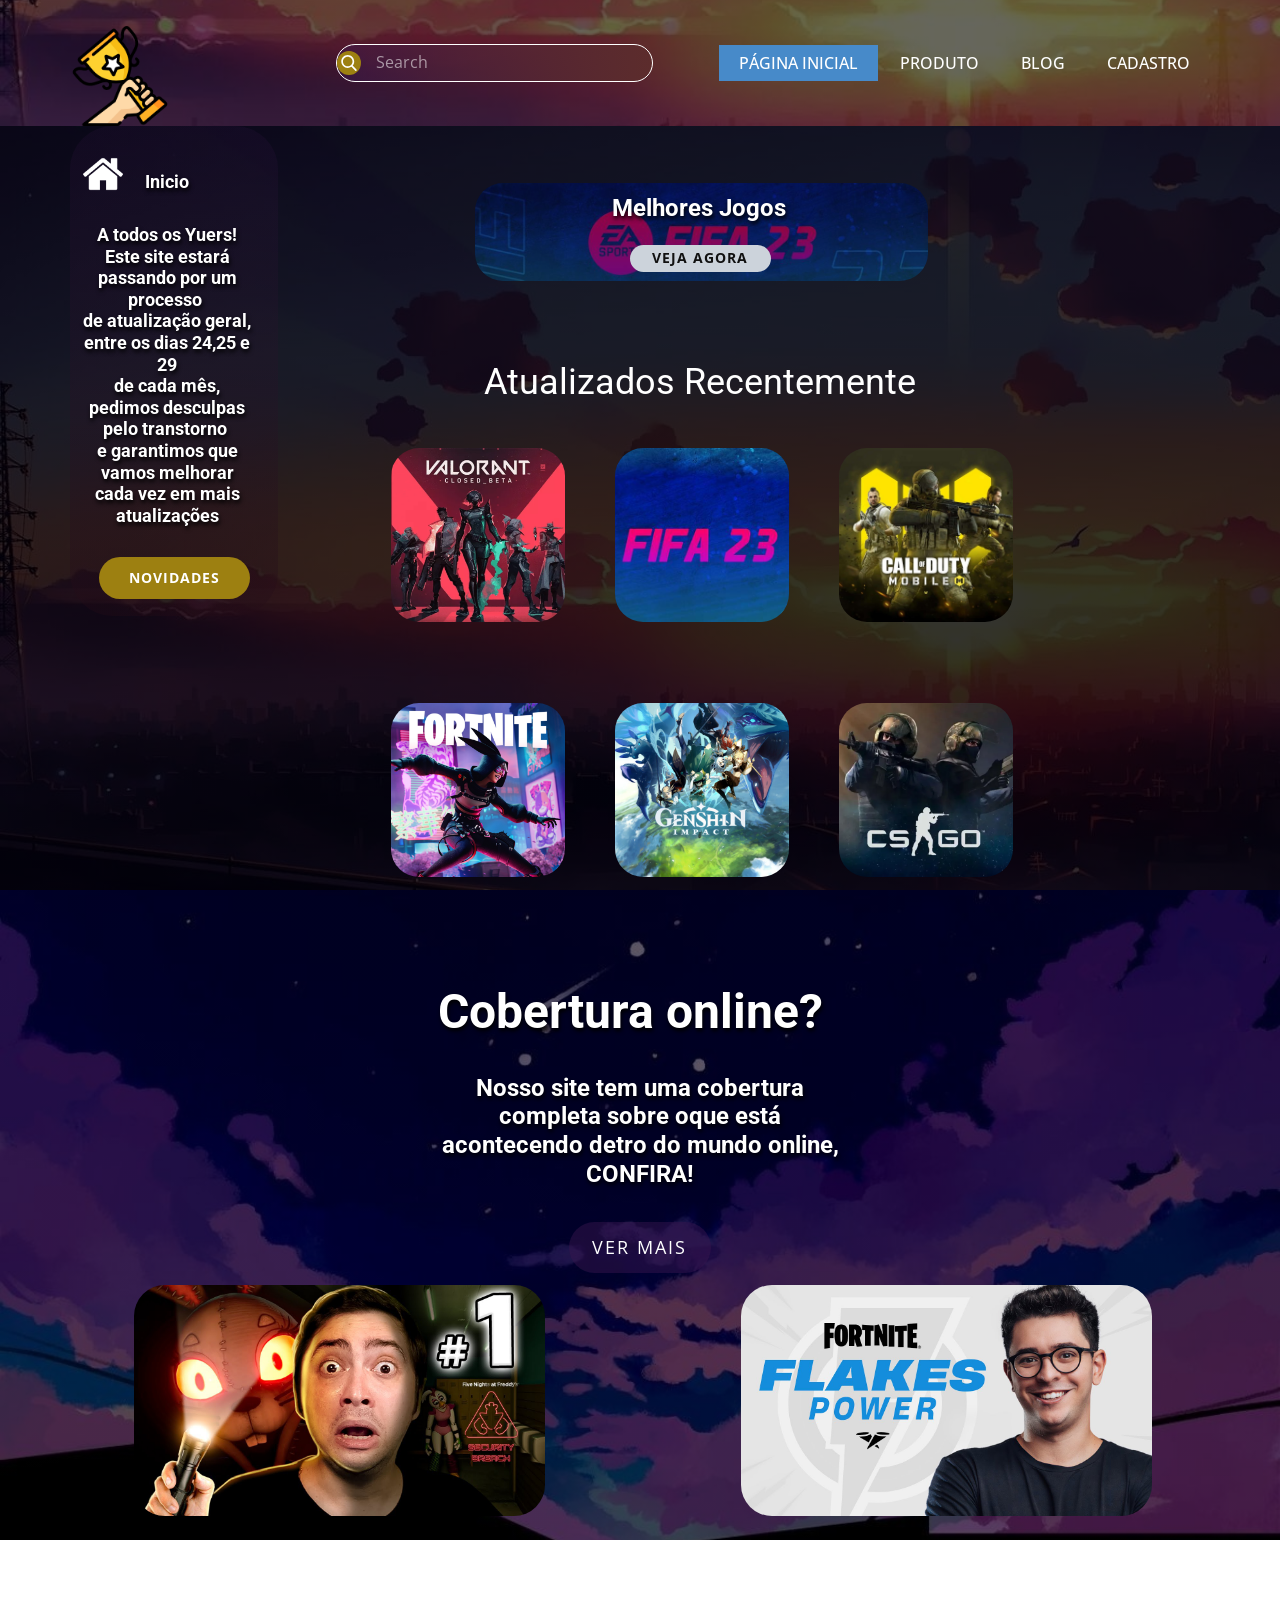
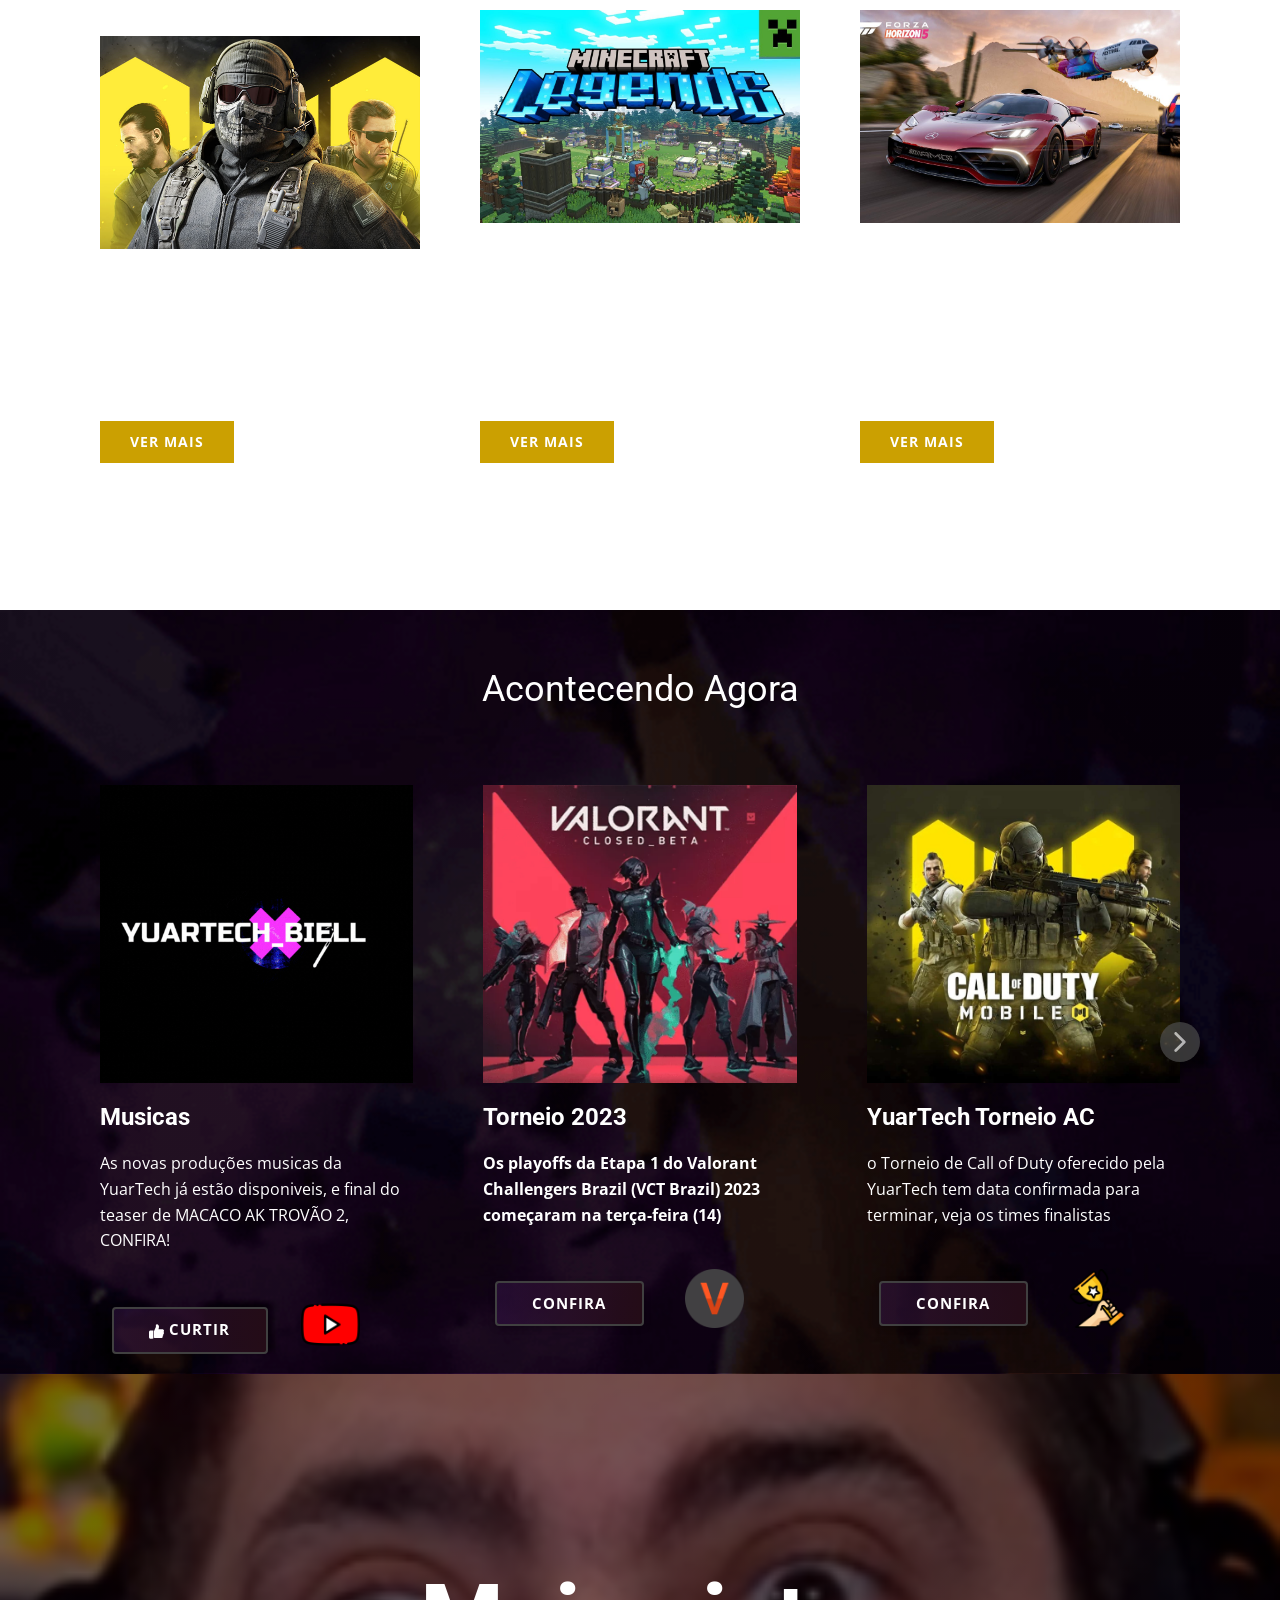
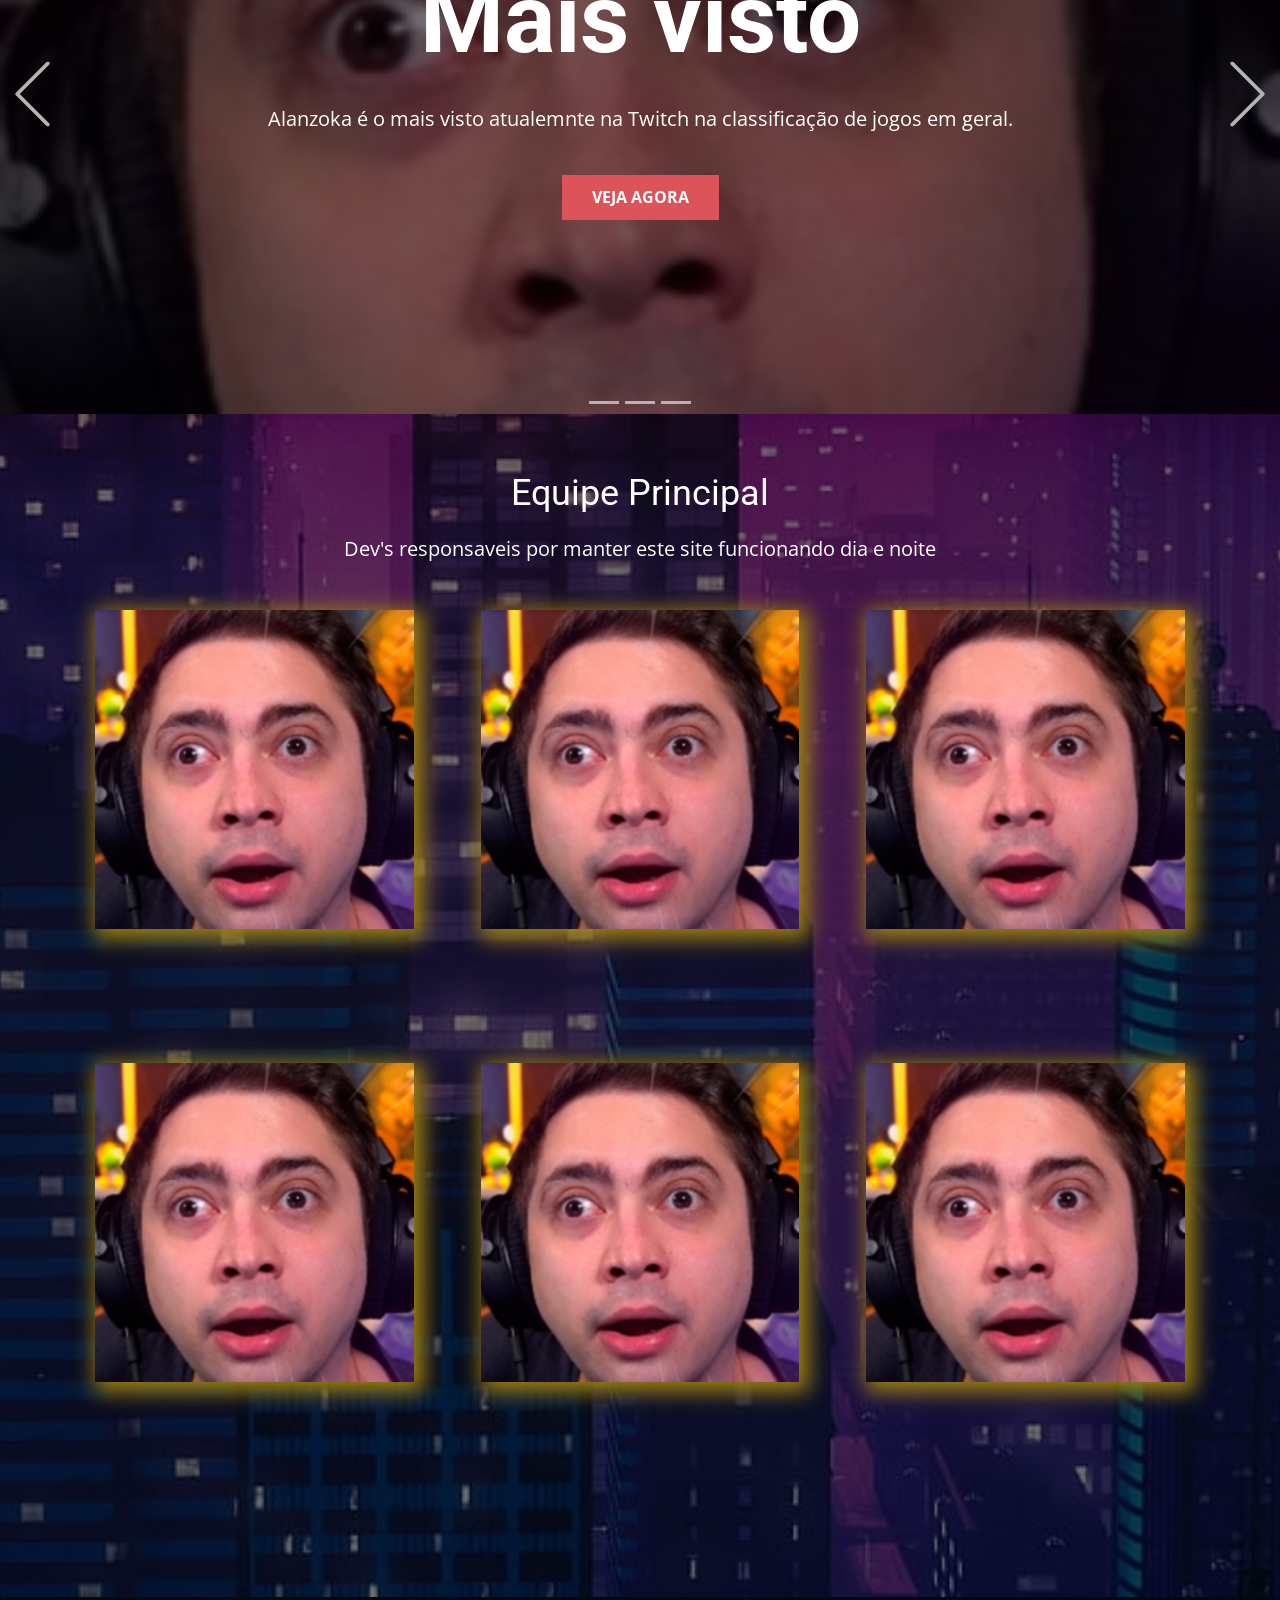
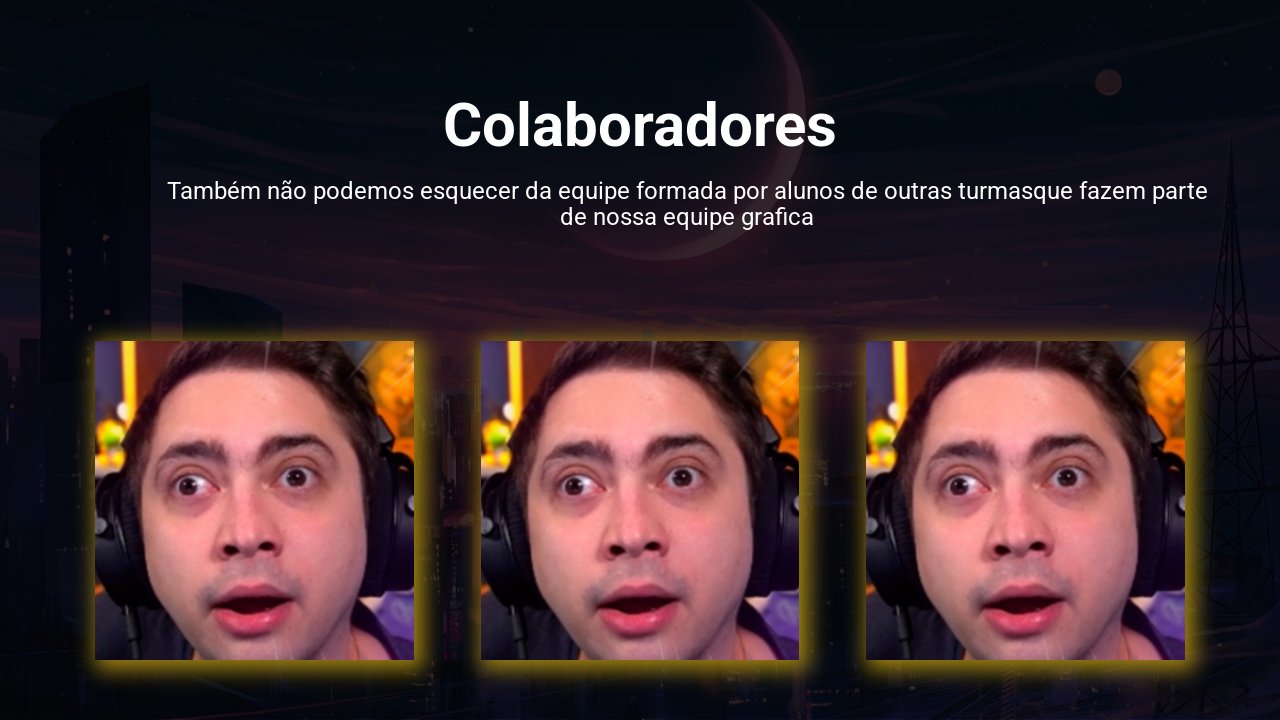
<file: index.html>
<!DOCTYPE html>
<html style="font-size: 16px;" lang="pt"><head>
    <meta name="viewport" content="width=device-width, initial-scale=1.0">
    <meta charset="utf-8">
    <meta name="keywords" content="Atualizados Recentemente, Acontecendo Agora, Mais visto, Fortnite, Valorant, Equipe Principal, Colaboradores, Também não podemos esquecer da equipe formada por alunos de outras turmasque fazem parte de nossa equipe grafica">
    <meta name="description" content="">
    <title>Página Inicial</title>
    <link rel="stylesheet" href="nicepage.css" media="screen">
<link rel="stylesheet" href="Página-Inicial.css" media="screen">
    <script class="u-script" type="text/javascript" src="jquery.js" defer=""></script>
    <script class="u-script" type="text/javascript" src="nicepage.js" defer=""></script>
    <meta name="generator" content="Nicepage 5.2.4, nicepage.com">
    <link id="u-theme-google-font" rel="stylesheet" href="https://fonts.googleapis.com/css?family=Roboto:100,100i,300,300i,400,400i,500,500i,700,700i,900,900i|Open+Sans:300,300i,400,400i,500,500i,600,600i,700,700i,800,800i">
    
    
    
    
    
    
    
    
    <script type="application/ld+json">{
		"@context": "http://schema.org",
		"@type": "Organization",
		"name": "",
		"logo": "images/1021100.png"
}</script>
    <meta name="theme-color" content="#478ac9">
    <meta property="og:title" content="Página Inicial">
    <meta property="og:type" content="website">
  </head>
  <body data-home-page="Página-Inicial.html" data-home-page-title="Página Inicial" class="u-body u-xl-mode" data-lang="pt"><header class="u-clearfix u-header u-image u-shading u-header" id="sec-5f7d" data-image-width="1008" data-image-height="630"><div class="u-clearfix u-sheet u-sheet-1">
        <a href="Página-Inicial.html" class="u-image u-logo u-image-1" data-image-width="128" data-image-height="128" title="Página Inicial">
          <img src="images/1021100.png" class="u-logo-image u-logo-image-1">
        </a>
        <nav class="u-menu u-menu-one-level u-offcanvas u-offcanvas-shift u-menu-1" data-responsive-from="MD">
          <div class="menu-collapse" style="font-size: 1rem; letter-spacing: 0px; text-transform: uppercase; font-weight: 500;">
            <a class="u-button-style u-custom-active-border-color u-custom-active-color u-custom-border u-custom-border-color u-custom-borders u-custom-hover-border-color u-custom-hover-color u-custom-left-right-menu-spacing u-custom-padding-bottom u-custom-text-active-color u-custom-text-color u-custom-text-hover-color u-custom-top-bottom-menu-spacing u-file-icon u-nav-link u-text-active-palette-1-base u-text-hover-palette-2-base u-file-icon-1" href="#">
              <img src="images/7199733.png" alt="">
            </a>
          </div>
          <div class="u-custom-menu u-nav-container">
            <ul class="u-nav u-spacing-2 u-unstyled u-nav-1"><li class="u-nav-item"><a class="u-active-palette-1-base u-border-active-palette-1-base u-border-hover-palette-1-light-1 u-border-no-left u-border-no-right u-border-no-top u-button-style u-hover-palette-1-light-1 u-nav-link u-text-active-white u-text-body-alt-color u-text-hover-white" href="Página-Inicial.html" style="padding: 10px 20px;">Página Inicial</a>
</li><li class="u-nav-item"><a class="u-active-palette-1-base u-border-active-palette-1-base u-border-hover-palette-1-light-1 u-border-no-left u-border-no-right u-border-no-top u-button-style u-hover-palette-1-light-1 u-nav-link u-text-active-white u-text-body-alt-color u-text-hover-white" href="Produto.html" style="padding: 10px 20px;">Produto</a>
</li><li class="u-nav-item"><a class="u-active-palette-1-base u-border-active-palette-1-base u-border-hover-palette-1-light-1 u-border-no-left u-border-no-right u-border-no-top u-button-style u-hover-palette-1-light-1 u-nav-link u-text-active-white u-text-body-alt-color u-text-hover-white" href="blog.html" style="padding: 10px 20px;">Blog</a>
</li><li class="u-nav-item"><a class="u-active-palette-1-base u-border-active-palette-1-base u-border-hover-palette-1-light-1 u-border-no-left u-border-no-right u-border-no-top u-button-style u-hover-palette-1-light-1 u-nav-link u-text-active-white u-text-body-alt-color u-text-hover-white" style="padding: 10px 20px;">Cadastro</a>
</li></ul>
          </div>
          <div class="u-custom-menu u-nav-container-collapse">
            <div class="u-black u-container-style u-inner-container-layout u-opacity u-opacity-95 u-sidenav">
              <div class="u-inner-container-layout u-sidenav-overflow">
                <div class="u-menu-close"></div>
                <ul class="u-align-center u-nav u-popupmenu-items u-unstyled u-nav-2"><li class="u-nav-item"><a class="u-button-style u-nav-link" href="Página-Inicial.html">Página Inicial</a>
</li><li class="u-nav-item"><a class="u-button-style u-nav-link" href="Produto.html">Produto</a>
</li><li class="u-nav-item"><a class="u-button-style u-nav-link" href="blog.html">Blog</a>
</li><li class="u-nav-item"><a class="u-button-style u-nav-link">Cadastro</a>
</li></ul>
              </div>
            </div>
            <div class="u-black u-menu-overlay u-opacity u-opacity-70"></div>
          </div>
        </nav>
        <form action="#" method="get" class="u-border-1 u-border-white u-gradient u-radius-28 u-search u-search-left u-search-1">
          <button class="u-search-button" type="submit">
            <span class="u-custom-color-1 u-icon-circle u-search-icon u-spacing-10 u-search-icon-1">
              <svg class="u-svg-link" preserveAspectRatio="xMidYMin slice" viewBox="0 0 56.966 56.966"><use xmlns:xlink="http://www.w3.org/1999/xlink" xlink:href="#svg-b2c1"></use></svg>
              <svg xmlns="http://www.w3.org/2000/svg" xmlns:xlink="http://www.w3.org/1999/xlink" version="1.1" id="svg-b2c1" x="0px" y="0px" viewBox="0 0 56.966 56.966" style="enable-background:new 0 0 56.966 56.966;" xml:space="preserve" class="u-svg-content"><path d="M55.146,51.887L41.588,37.786c3.486-4.144,5.396-9.358,5.396-14.786c0-12.682-10.318-23-23-23s-23,10.318-23,23  s10.318,23,23,23c4.761,0,9.298-1.436,13.177-4.162l13.661,14.208c0.571,0.593,1.339,0.92,2.162,0.92  c0.779,0,1.518-0.297,2.079-0.837C56.255,54.982,56.293,53.08,55.146,51.887z M23.984,6c9.374,0,17,7.626,17,17s-7.626,17-17,17  s-17-7.626-17-17S14.61,6,23.984,6z"></path></svg>
            </span>
          </button>
          <input class="u-search-input u-text-body-alt-color" type="search" name="search" value="" placeholder="Search">
        </form>
      </div></header>
    <section class="u-clearfix u-image u-shading u-section-1" id="sec-8f01" data-image-width="1280" data-image-height="800">
      <div class="u-clearfix u-sheet u-sheet-1">
        <div class="u-gradient u-opacity u-opacity-35 u-radius-43 u-shape u-shape-round u-shape-1"></div><span class="u-file-icon u-icon u-text-white u-icon-1"><img src="images/25694-04bc7bf9.png" alt=""></span>
        <h3 class="u-align-center u-text u-text-1">A todos os Yuers!<br>Este site estará passando por um processo&nbsp;<br>de atualização geral, entre os dias 24,25 e 29<br>de cada mês, pedimos desculpas pelo transtorno&nbsp;<br>e garantimos que vamos melhorar cada vez em mais atualizações
        </h3>
        <h3 class="u-align-center u-hover-feature u-text u-text-2">Inicio</h3>
        <a href="blog.html" class="u-active-custom-color-2 u-border-2 u-border-grey-75 u-btn u-btn-round u-button-style u-custom-color-1 u-hover-black u-radius-50 u-btn-1">Novidades</a>
        <img class="u-hover-feature u-image u-image-round u-opacity u-opacity-80 u-radius-28 u-image-1" src="images/game-fifa-18052022113655028.jpeg" alt="" data-image-width="976" data-image-height="373">
        <h3 class="u-align-center u-text u-text-3">Melhores Jogos&nbsp;</h3>
        <a href="https://nicepage.com/website-builder" class="u-active-black u-border-2 u-border-grey-75 u-btn u-btn-round u-button-style u-hover-custom-color-1 u-palette-5-light-1 u-radius-50 u-btn-2">Veja agora</a>
        <h2 class="u-subtitle u-text u-text-default u-text-4">Atualizados Recentemente</h2>
        <div class="u-gallery u-layout-grid u-lightbox u-no-transition u-show-text-none u-gallery-1">
          <div class="u-gallery-inner u-gallery-inner-1">
            <div class="u-effect-hover-zoom u-gallery-item u-radius-28 u-shape-round" data-animation-name="" data-animation-duration="0" data-animation-delay="0" data-animation-direction="" data-href="https://nicepage.com/k/chart-html-templates">
              <div class="u-back-slide">
                <img class="u-back-image u-expanded" src="images/valorant-closed-beta-1200x675.webp" data-image-width="1200" data-image-height="675">
              </div>
              <div class="u-over-slide u-shading u-over-slide-1">
                <h3 class="u-gallery-heading"></h3>
                <p class="u-gallery-text"></p>
              </div>
            </div>
            <div class="u-effect-hover-zoom u-gallery-item u-radius-28 u-shape-round" data-animation-name="" data-animation-duration="0" data-animation-delay="0" data-animation-direction="" data-href="https://nicepage.com">
              <div class="u-back-slide" data-image-width="976" data-image-height="373">
                <img class="u-back-image u-expanded u-back-image-2" src="images/game-fifa-18052022113655028.jpeg" data-image-width="1200" data-image-height="675">
              </div>
              <div class="u-over-slide u-shading u-over-slide-2">
                <h3 class="u-gallery-heading"></h3>
                <p class="u-gallery-text"></p>
              </div>
            </div>
            <div class="u-effect-hover-zoom u-gallery-item u-radius-28 u-shape-round" data-animation-name="" data-animation-duration="0" data-animation-delay="0" data-animation-direction="" data-href="https://nicepage.com/html-templates">
              <div class="u-back-slide" data-image-width="1280" data-image-height="720">
                <img class="u-back-image u-expanded" src="images/cod-mobile-capa.jpeg" data-image-width="1200" data-image-height="675">
              </div>
              <div class="u-over-slide u-shading u-over-slide-3">
                <h3 class="u-gallery-heading"></h3>
                <p class="u-gallery-text"></p>
              </div>
            </div>
          </div>
        </div>
        <div class="u-gallery u-layout-grid u-lightbox u-no-transition u-show-text-none u-gallery-2">
          <div class="u-gallery-inner u-gallery-inner-2">
            <div class="u-effect-hover-zoom u-gallery-item u-radius-28 u-shape-round" data-animation-name="" data-animation-duration="0" data-animation-delay="0" data-animation-direction="" data-href="https://nicepage.com/k/retro-website-templates">
              <div class="u-back-slide" data-image-width="1200" data-image-height="1600">
                <img class="u-back-image u-expanded u-back-image-4" src="images/24BR_S24_EGS_Launcher_Blade_1200x1600_1200x1600-0f74a2c818a2b043fa684875eca49784.jpg" data-image-width="1200" data-image-height="675">
              </div>
              <div class="u-over-slide u-shading u-over-slide-4">
                <h3 class="u-gallery-heading"></h3>
                <p class="u-gallery-text"></p>
              </div>
            </div>
            <div class="u-effect-hover-zoom u-gallery-item u-radius-28 u-shape-round" data-animation-name="" data-animation-duration="0" data-animation-delay="0" data-animation-direction="" data-href="https://nicepage.com/html-website-builder">
              <div class="u-back-slide" data-image-width="1024" data-image-height="1024">
                <img class="u-back-image u-expanded" src="images/genshin-impact_fdq4.jpg" data-image-width="1200" data-image-height="675">
              </div>
              <div class="u-over-slide u-shading u-over-slide-5">
                <h3 class="u-gallery-heading"></h3>
                <p class="u-gallery-text"></p>
              </div>
            </div>
            <div class="u-effect-hover-zoom u-gallery-item u-radius-28 u-shape-round" data-animation-name="" data-animation-duration="0" data-animation-delay="0" data-animation-direction="" data-href="https://nicepage.com/website-builder">
              <div class="u-back-slide" data-image-width="984" data-image-height="553">
                <img class="u-back-image u-expanded" src="images/csgo-image.webp" data-image-width="1200" data-image-height="675">
              </div>
              <div class="u-over-slide u-shading u-over-slide-6">
                <h3 class="u-gallery-heading"></h3>
                <p class="u-gallery-text"></p>
              </div>
            </div>
          </div>
        </div>
      </div>
      
      
    </section>
    <section class="skrollable u-align-left u-clearfix u-image u-shading u-section-2" id="sec-6b04" data-image-width="1200" data-image-height="663">
      <div class="u-clearfix u-sheet u-sheet-1">
        <div class="u-align-center u-container-style u-group u-shape-rectangle u-group-1">
          <div class="u-container-layout u-container-layout-1">
            <h3 class="u-align-center u-text u-text-body-alt-color u-text-1">Cobertura online?</h3>
            <h3 class="u-align-center u-text u-text-body-alt-color u-text-2">Nosso site tem uma cobertura completa sobre oque está acontecendo detro do mundo online, CONFIRA!</h3>
            <a href="blog/blog.html" class="u-active-custom-color-2 u-border-none u-btn u-btn-round u-button-style u-color-scheme-summer-time u-color-style-multicolor-1 u-custom-color-3 u-hover-custom-color-2 u-radius-50 u-btn-1">Ver mais</a>
          </div>
        </div>
        <img class="u-hover-feature u-image u-image-round u-radius-31 u-image-1" src="images/maxresdefault1.jpg" alt="" data-image-width="1280" data-image-height="720">
        <img class="u-hover-feature u-image u-image-round u-radius-31 u-image-2" src="images/maxresdefault.jpg" alt="" data-image-width="1280" data-image-height="720">
      </div>
      
      
    </section>
    <section class="u-clearfix u-image u-parallax u-shading u-section-3" id="sec-470f" data-image-width="1152" data-image-height="768">
      <div class="u-clearfix u-sheet u-sheet-1">
        <div class="u-expanded-width u-list u-list-1">
          <div class="u-repeater u-repeater-1">
            <div class="u-container-style u-list-item u-repeater-item">
              <div class="u-container-layout u-similar-container u-valign-bottom u-container-layout-1">
                <img alt="" class="u-expanded-width u-image u-image-default u-image-1" data-image-width="1450" data-image-height="850" src="images/call-of-duty-mobile-hero-a.jpg">
                <h3 class="u-text u-text-body-alt-color u-text-default u-text-1">Será o fim?</h3>
                <p class="u-text u-text-body-alt-color u-text-2">Entenda sobre a fofoca de que CALL OF DUTY mobile deve ter seu fim em 2023.</p>
                <a href="https://nicepage.com/c/counter-html-templates" class="u-border-none u-btn u-button-style u-custom-color-5 u-hover-custom-color-4 u-btn-1">Ver mais</a>
              </div>
            </div>
            <div class="u-container-style u-list-item u-repeater-item">
              <div class="u-container-layout u-similar-container u-valign-bottom u-container-layout-2">
                <img alt="" class="u-expanded-width u-image u-image-default u-image-2" data-image-width="1280" data-image-height="720" src="images/maxresdefault2.jpg">
                <h3 class="u-text u-text-body-alt-color u-text-default u-text-3">MOD ou cópia</h3>
                <p class="u-text u-text-body-alt-color u-text-4">Entenda o porque de tantas críticas á Minecraft Legends, e o porque de Cópia ou MOD</p>
                <a href="" class="u-border-none u-btn u-button-style u-custom-color-5 u-hover-custom-color-4 u-btn-2"> ver mais</a>
              </div>
            </div>
            <div class="u-container-style u-list-item u-repeater-item">
              <div class="u-container-layout u-similar-container u-valign-bottom u-container-layout-3">
                <img alt="" class="u-expanded-width u-image u-image-default u-image-3" data-image-width="1200" data-image-height="675" src="images/forzahorizon5-launch-preview-04-16x9-wm.jpg">
                <h3 class="u-text u-text-body-alt-color u-text-default u-text-5">Forza Horizon 5</h3>
                <p class="u-text u-text-body-alt-color u-text-6">Microsoft anuncia que em 2024 Forza Horizon sofrerá aumento de 5% em seu preço atual.</p>
                <a href="" class="u-border-none u-btn u-button-style u-custom-color-5 u-hover-custom-color-4 u-btn-3"> ver mais</a>
              </div>
            </div>
          </div>
        </div>
      </div>
    </section>
    <section class="u-align-center u-clearfix u-image u-shading u-section-4" id="sec-49b6" data-image-width="640" data-image-height="496">
      <div class="u-clearfix u-sheet u-sheet-1">
        <h2 class="u-text u-text-default u-text-1">Acontecendo Agora</h2>
        <div class="u-expanded-width u-layout-horizontal u-list u-list-1">
          <div class="u-repeater u-repeater-1">
            <div class="u-align-left u-container-style u-list-item u-repeater-item">
              <div class="u-container-layout u-similar-container u-container-layout-1">
                <img class="u-expanded-width u-image u-image-default u-image-1" alt="" data-image-width="500" data-image-height="500" src="images/yuartech.gif">
                <h4 class="u-text u-text-2">Musicas</h4>
                <p class="u-text u-text-3">As novas produções musicas da YuarTech já estão disponiveis, e final do teaser de MACACO AK TROVÃO 2, CONFIRA!</p>
                <a href="https://www.youtube.com/channel/UCCkuqHXYE0QFRKTBF-lRpmA" class="u-border-2 u-border-grey-75 u-btn u-btn-round u-button-style u-gradient u-none u-radius-4 u-text-body-alt-color u-btn-1"><span class="u-icon u-text-white"><svg class="u-svg-content" viewBox="0 0 512 512" x="0px" y="0px" style="width: 1em; height: 1em;"><path d="M53.333,224C23.936,224,0,247.936,0,277.333V448c0,29.397,23.936,53.333,53.333,53.333h64 c12.011,0,23.061-4.053,32-10.795V224H53.333z"></path><path d="M512,304c0-12.821-5.077-24.768-13.888-33.579c9.963-10.901,15.04-25.515,13.653-40.725    c-2.496-27.115-26.923-48.363-55.637-48.363H324.352c6.528-19.819,16.981-56.149,16.981-85.333c0-46.272-39.317-85.333-64-85.333 c-22.165,0-37.995,12.48-38.677,12.992c-2.517,2.027-3.989,5.099-3.989,8.341v72.341l-61.44,133.099l-2.56,1.301v228.651    C188.032,475.584,210.005,480,224,480h195.819c23.232,0,43.563-15.659,48.341-37.269c2.453-11.115,1.024-22.315-3.861-32.043 c15.765-7.936,26.368-24.171,26.368-42.688c0-7.552-1.728-14.784-5.013-21.333C501.419,338.731,512,322.496,512,304z"></path></svg><img></span>&nbsp;Curtir
                </a>
                <div class="u-social-icons u-spacing-10 u-social-icons-1">
                  <a class="u-social-url" title="facebook" target="_blank" href="https://facebook.com/name"><span class="u-file-icon u-icon u-social-facebook u-social-icon u-icon-2"><img src="images/1383260.png" alt=""></span>
                  </a>
                </div>
              </div>
            </div>
            <div class="u-align-left u-container-style u-list-item u-repeater-item">
              <div class="u-container-layout u-similar-container u-container-layout-2">
                <img class="u-expanded-width u-image u-image-default u-image-2" alt="" data-image-width="1200" data-image-height="675" src="images/valorant-closed-beta-1200x675.webp">
                <h4 class="u-text u-text-4">Torneio 2023</h4>
                <p class="u-text u-text-5"><b>Os playoffs da Etapa 1 do Valorant Challengers Brazil (VCT Brazil) 2023 começaram na terça-feira (14)</b>&nbsp;
                </p>
                <a href="https://nicepage.com/c/art-design-website-templates" class="u-border-2 u-border-grey-75 u-btn u-btn-round u-button-style u-gradient u-none u-radius-4 u-text-body-alt-color u-btn-2"> confira</a>
                <div class="u-social-icons u-spacing-10 u-social-icons-2">
                  <a class="u-social-url" title="facebook" target="_blank" href="https://facebook.com/name"><span class="u-file-icon u-icon u-social-facebook u-social-icon u-icon-3"><img src="images/9201380.png" alt=""></span>
                  </a>
                </div>
              </div>
            </div>
            <div class="u-align-left u-container-style u-list-item u-repeater-item">
              <div class="u-container-layout u-similar-container u-container-layout-3">
                <img class="u-expanded-width u-image u-image-default u-image-3" alt="" data-image-width="1280" data-image-height="720" src="images/cod-mobile-capa.jpeg">
                <h4 class="u-text u-text-6">YuarTech Torneio AC</h4>
                <p class="u-text u-text-7">o Torneio de Call of Duty oferecido pela YuarTech tem data confirmada para terminar, veja os times finalistas</p>
                <a href="https://nicepage.com/c/art-design-website-templates" class="u-border-2 u-border-grey-75 u-btn u-btn-round u-button-style u-gradient u-none u-radius-4 u-text-body-alt-color u-btn-3"> Confira</a>
                <div class="u-social-icons u-spacing-10 u-social-icons-3">
                  <a class="u-social-url" title="facebook" target="_blank" href="https://facebook.com/name"><span class="u-file-icon u-icon u-social-facebook u-social-icon u-icon-4"><img src="images/1021100.png" alt=""></span>
                  </a>
                </div>
              </div>
            </div>
            <div class="u-align-left u-container-style u-list-item u-repeater-item">
              <div class="u-container-layout u-similar-container u-container-layout-4">
                <img class="u-expanded-width u-image u-image-default u-image-4" alt="" data-image-width="640" data-image-height="496" src="images/fortnite-banana.gif">
                <h4 class="u-text u-text-8">Fornite</h4>
                <p class="u-text u-text-9">Ultima atualização surpreende jogadores batendo o recorde de 234M de jogadores online simultaneamente</p>
                <a href="https://nicepage.com/c/art-design-website-templates" class="u-border-2 u-border-grey-75 u-btn u-btn-round u-button-style u-gradient u-none u-radius-4 u-text-body-alt-color u-btn-4">confirir</a>
                <div class="u-social-icons u-spacing-10 u-social-icons-4">
                  <a class="u-social-url" title="facebook" target="_blank" href="https://facebook.com/name"><span class="u-file-icon u-icon u-social-facebook u-social-icon u-icon-5"><img src="images/10050547.png" alt=""></span>
                  </a>
                </div>
              </div>
            </div>
          </div>
          <a class="u-gallery-nav u-gallery-nav-prev u-grey-70 u-icon-circle u-opacity u-opacity-70 u-spacing-10 u-text-white u-gallery-nav-1" href="#" role="button">
            <span aria-hidden="true">
              <svg viewBox="0 0 451.847 451.847"><path d="M97.141,225.92c0-8.095,3.091-16.192,9.259-22.366L300.689,9.27c12.359-12.359,32.397-12.359,44.751,0
c12.354,12.354,12.354,32.388,0,44.748L173.525,225.92l171.903,171.909c12.354,12.354,12.354,32.391,0,44.744
c-12.354,12.365-32.386,12.365-44.745,0l-194.29-194.281C100.226,242.115,97.141,234.018,97.141,225.92z"></path></svg>
            </span>
            <span class="sr-only">
              <svg viewBox="0 0 451.847 451.847"><path d="M97.141,225.92c0-8.095,3.091-16.192,9.259-22.366L300.689,9.27c12.359-12.359,32.397-12.359,44.751,0
c12.354,12.354,12.354,32.388,0,44.748L173.525,225.92l171.903,171.909c12.354,12.354,12.354,32.391,0,44.744
c-12.354,12.365-32.386,12.365-44.745,0l-194.29-194.281C100.226,242.115,97.141,234.018,97.141,225.92z"></path></svg>
            </span>
          </a>
          <a class="u-absolute-vcenter u-gallery-nav u-gallery-nav-next u-grey-70 u-icon-circle u-opacity u-opacity-70 u-spacing-10 u-text-white u-gallery-nav-2" href="#" role="button">
            <span aria-hidden="true">
              <svg viewBox="0 0 451.846 451.847"><path d="M345.441,248.292L151.154,442.573c-12.359,12.365-32.397,12.365-44.75,0c-12.354-12.354-12.354-32.391,0-44.744
L278.318,225.92L106.409,54.017c-12.354-12.359-12.354-32.394,0-44.748c12.354-12.359,32.391-12.359,44.75,0l194.287,194.284
c6.177,6.18,9.262,14.271,9.262,22.366C354.708,234.018,351.617,242.115,345.441,248.292z"></path></svg>
            </span>
            <span class="sr-only">
              <svg viewBox="0 0 451.846 451.847"><path d="M345.441,248.292L151.154,442.573c-12.359,12.365-32.397,12.365-44.75,0c-12.354-12.354-12.354-32.391,0-44.744
L278.318,225.92L106.409,54.017c-12.354-12.359-12.354-32.394,0-44.748c12.354-12.359,32.391-12.359,44.75,0l194.287,194.284
c6.177,6.18,9.262,14.271,9.262,22.366C354.708,234.018,351.617,242.115,345.441,248.292z"></path></svg>
            </span>
          </a>
        </div>
      </div>
    </section>
    <section class="u-carousel u-slide u-block-4479-1" id="carousel_e1d1" data-interval="5000" data-u-ride="carousel">
      <ol class="u-absolute-hcenter u-carousel-indicators u-block-4479-2">
        <li data-u-target="#carousel_e1d1" class="u-active u-grey-30" data-u-slide-to="0"></li>
        <li data-u-target="#carousel_e1d1" class="u-grey-30" data-u-slide-to="1"></li>
        <li data-u-target="#carousel_e1d1" class="u-grey-30" data-u-slide-to="2"></li>
      </ol>
      <div class="u-carousel-inner" role="listbox">
        <div class="u-active u-align-center u-carousel-item u-clearfix u-image u-shading u-section-5-1" src="" data-image-width="300" data-image-height="300">
          <div class="u-clearfix u-sheet u-valign-middle u-sheet-1">
            <h1 class="u-text u-text-default u-title u-text-1">Mais visto</h1>
            <p class="u-large-text u-text u-text-default u-text-variant u-text-2">Alanzoka é o mais visto atualemnte na Twitch na classificação de jogos em geral.</p>
            <a href="blog/blog.html" class="u-btn u-button-style u-palette-2-base u-btn-1">Veja agora</a>
          </div>
        </div>
        <div class="u-align-center u-carousel-item u-clearfix u-image u-shading u-section-5-2" src="" data-image-width="1280" data-image-height="720">
          <div class="u-clearfix u-sheet u-valign-middle u-sheet-1">
            <h1 class="u-text u-text-default u-title u-text-1">Fortnite</h1>
            <p class="u-large-text u-text u-text-default u-text-variant u-text-2">O atual streamer do Youtube Flakes Power ganha a oportunidade de ter uma skin sua no jogo que mudou sua vida.</p>
            <a href="blog/blog.html" class="u-border-none u-btn u-button-style u-gradient u-none u-text-hover-palette-1-base u-btn-1">conferir</a>
          </div>
        </div>
        <div class="u-align-center u-carousel-item u-clearfix u-image u-shading u-section-5-3" src="" data-image-width="1200" data-image-height="675">
          <div class="u-clearfix u-sheet u-valign-middle u-sheet-1">
            <h1 class="u-text u-text-default u-title u-text-1">Valorant</h1>
            <p class="u-large-text u-text u-text-default u-text-variant u-text-2">Valorant tem queda de jogadores no primeiro trimestre de 2023.</p>
            <a href="Produto.html" class="u-btn u-button-style u-palette-2-base u-btn-1">conferir</a>
          </div>
        </div>
      </div>
      <a class="u-absolute-vcenter u-carousel-control u-carousel-control-prev u-text-grey-30 u-block-4479-3" href="#carousel_e1d1" role="button" data-u-slide="prev">
        <span aria-hidden="true">
          <svg class="u-svg-link" viewBox="0 0 477.175 477.175"><path d="M145.188,238.575l215.5-215.5c5.3-5.3,5.3-13.8,0-19.1s-13.8-5.3-19.1,0l-225.1,225.1c-5.3,5.3-5.3,13.8,0,19.1l225.1,225
                    c2.6,2.6,6.1,4,9.5,4s6.9-1.3,9.5-4c5.3-5.3,5.3-13.8,0-19.1L145.188,238.575z"></path></svg>
        </span>
        <span class="sr-only">Previous</span>
      </a>
      <a class="u-absolute-vcenter u-carousel-control u-carousel-control-next u-text-grey-30 u-block-4479-4" href="#carousel_e1d1" role="button" data-u-slide="next">
        <span aria-hidden="true">
          <svg class="u-svg-link" viewBox="0 0 477.175 477.175"><path d="M360.731,229.075l-225.1-225.1c-5.3-5.3-13.8-5.3-19.1,0s-5.3,13.8,0,19.1l215.5,215.5l-215.5,215.5
                    c-5.3,5.3-5.3,13.8,0,19.1c2.6,2.6,6.1,4,9.5,4c3.4,0,6.9-1.3,9.5-4l225.1-225.1C365.931,242.875,365.931,234.275,360.731,229.075z"></path></svg>
        </span>
        <span class="sr-only">Próximo</span>
      </a>
    </section>
    <section class="u-align-center u-clearfix u-image u-shading u-section-6" id="sec-e4c6" data-image-width="850" data-image-height="478">
      <div class="u-clearfix u-sheet u-sheet-1">
        <h2 class="u-text u-text-body-alt-color u-text-default u-text-1">Equipe Principal</h2>
        <p class="u-text u-text-white u-text-2">Dev's responsaveis por manter este site funcionando dia e noite</p>
        <div class="u-gallery u-layout-grid u-lightbox u-no-transition u-show-text-none u-gallery-1">
          <div class="u-gallery-inner u-gallery-inner-1">
            <div class="u-effect-hover-zoom u-gallery-item u-shape-rectangle u-gallery-item-1" data-animation-name="" data-animation-duration="0" data-animation-delay="0" data-animation-direction="">
              <div class="u-back-slide">
                <img class="u-back-image u-expanded" src="images/64d44235-1dee-4bca-95da-bee1ee96eea3-profile_image-300x300.png" data-image-width="300" data-image-height="300">
              </div>
              <div class="u-over-slide u-shading u-over-slide-1">
                <h3 class="u-gallery-heading"></h3>
                <p class="u-gallery-text"></p>
              </div>
            </div>
            <div class="u-effect-hover-zoom u-gallery-item u-shape-rectangle u-gallery-item-2" data-animation-name="" data-animation-duration="0" data-animation-delay="0" data-animation-direction="">
              <div class="u-back-slide">
                <img class="u-back-image u-expanded" src="images/64d44235-1dee-4bca-95da-bee1ee96eea3-profile_image-300x300.png" data-image-width="300" data-image-height="300">
              </div>
              <div class="u-over-slide u-shading u-over-slide-2">
                <h3 class="u-gallery-heading"></h3>
                <p class="u-gallery-text"></p>
              </div>
            </div>
            <div class="u-effect-hover-zoom u-gallery-item u-shape-rectangle u-gallery-item-3" data-animation-name="" data-animation-duration="0" data-animation-delay="0" data-animation-direction="">
              <div class="u-back-slide">
                <img class="u-back-image u-expanded" src="images/64d44235-1dee-4bca-95da-bee1ee96eea3-profile_image-300x300.png" data-image-width="300" data-image-height="300">
              </div>
              <div class="u-over-slide u-shading u-over-slide-3">
                <h3 class="u-gallery-heading"></h3>
                <p class="u-gallery-text"></p>
              </div>
            </div>
          </div>
        </div>
        <div class="u-gallery u-layout-grid u-lightbox u-no-transition u-show-text-none u-gallery-2">
          <div class="u-gallery-inner u-gallery-inner-2">
            <div class="u-effect-hover-zoom u-gallery-item u-shape-rectangle u-gallery-item-4" data-animation-name="" data-animation-duration="0" data-animation-delay="0" data-animation-direction="">
              <div class="u-back-slide">
                <img class="u-back-image u-expanded" src="images/64d44235-1dee-4bca-95da-bee1ee96eea3-profile_image-300x300.png" data-image-width="300" data-image-height="300">
              </div>
              <div class="u-over-slide u-shading u-over-slide-4">
                <h3 class="u-gallery-heading"></h3>
                <p class="u-gallery-text"></p>
              </div>
            </div>
            <div class="u-effect-hover-zoom u-gallery-item u-shape-rectangle u-gallery-item-5" data-animation-name="" data-animation-duration="0" data-animation-delay="0" data-animation-direction="">
              <div class="u-back-slide">
                <img class="u-back-image u-expanded" src="images/64d44235-1dee-4bca-95da-bee1ee96eea3-profile_image-300x300.png" data-image-width="300" data-image-height="300">
              </div>
              <div class="u-over-slide u-shading u-over-slide-5">
                <h3 class="u-gallery-heading"></h3>
                <p class="u-gallery-text"></p>
              </div>
            </div>
            <div class="u-effect-hover-zoom u-gallery-item u-shape-rectangle u-gallery-item-6" data-animation-name="" data-animation-duration="0" data-animation-delay="0" data-animation-direction="">
              <div class="u-back-slide">
                <img class="u-back-image u-expanded" src="images/64d44235-1dee-4bca-95da-bee1ee96eea3-profile_image-300x300.png" data-image-width="300" data-image-height="300">
              </div>
              <div class="u-over-slide u-shading u-over-slide-6">
                <h3 class="u-gallery-heading"></h3>
                <p class="u-gallery-text"></p>
              </div>
            </div>
          </div>
        </div>
      </div>
    </section>
    <section class="u-clearfix u-image u-shading u-section-7" id="sec-d977" data-image-width="1280" data-image-height="800">
      <div class="u-clearfix u-sheet u-sheet-1">
        <h2 class="u-text u-text-body-alt-color u-text-default u-text-1">Colaboradores</h2>
        <h2 class="u-align-center u-text u-text-body-alt-color u-text-default u-text-2">Também não podemos esquecer da equipe formada por alunos de outras turmasque fazem parte de nossa equipe grafica</h2>
        <div class="u-gallery u-layout-grid u-lightbox u-no-transition u-show-text-none u-gallery-1">
          <div class="u-gallery-inner u-gallery-inner-1">
            <div class="u-effect-hover-zoom u-gallery-item u-shape-rectangle u-gallery-item-1" data-animation-name="" data-animation-duration="0" data-animation-delay="0" data-animation-direction="">
              <div class="u-back-slide">
                <img class="u-back-image u-expanded" src="images/64d44235-1dee-4bca-95da-bee1ee96eea3-profile_image-300x300.png" data-image-width="300" data-image-height="300">
              </div>
              <div class="u-over-slide u-shading u-over-slide-1">
                <h3 class="u-gallery-heading"></h3>
                <p class="u-gallery-text"></p>
              </div>
            </div>
            <div class="u-effect-hover-zoom u-gallery-item u-shape-rectangle u-gallery-item-2" data-animation-name="" data-animation-duration="0" data-animation-delay="0" data-animation-direction="">
              <div class="u-back-slide">
                <img class="u-back-image u-expanded" src="images/64d44235-1dee-4bca-95da-bee1ee96eea3-profile_image-300x300.png" data-image-width="300" data-image-height="300">
              </div>
              <div class="u-over-slide u-shading u-over-slide-2">
                <h3 class="u-gallery-heading"></h3>
                <p class="u-gallery-text"></p>
              </div>
            </div>
            <div class="u-effect-hover-zoom u-gallery-item u-shape-rectangle u-gallery-item-3" data-animation-name="" data-animation-duration="0" data-animation-delay="0" data-animation-direction="">
              <div class="u-back-slide">
                <img class="u-back-image u-expanded" src="images/64d44235-1dee-4bca-95da-bee1ee96eea3-profile_image-300x300.png" data-image-width="300" data-image-height="300">
              </div>
              <div class="u-over-slide u-shading u-over-slide-3">
                <h3 class="u-gallery-heading"></h3>
                <p class="u-gallery-text"></p>
              </div>
            </div>
          </div>
        </div>
      </div>
    </section>
    
    

  
</body></html>
</file>
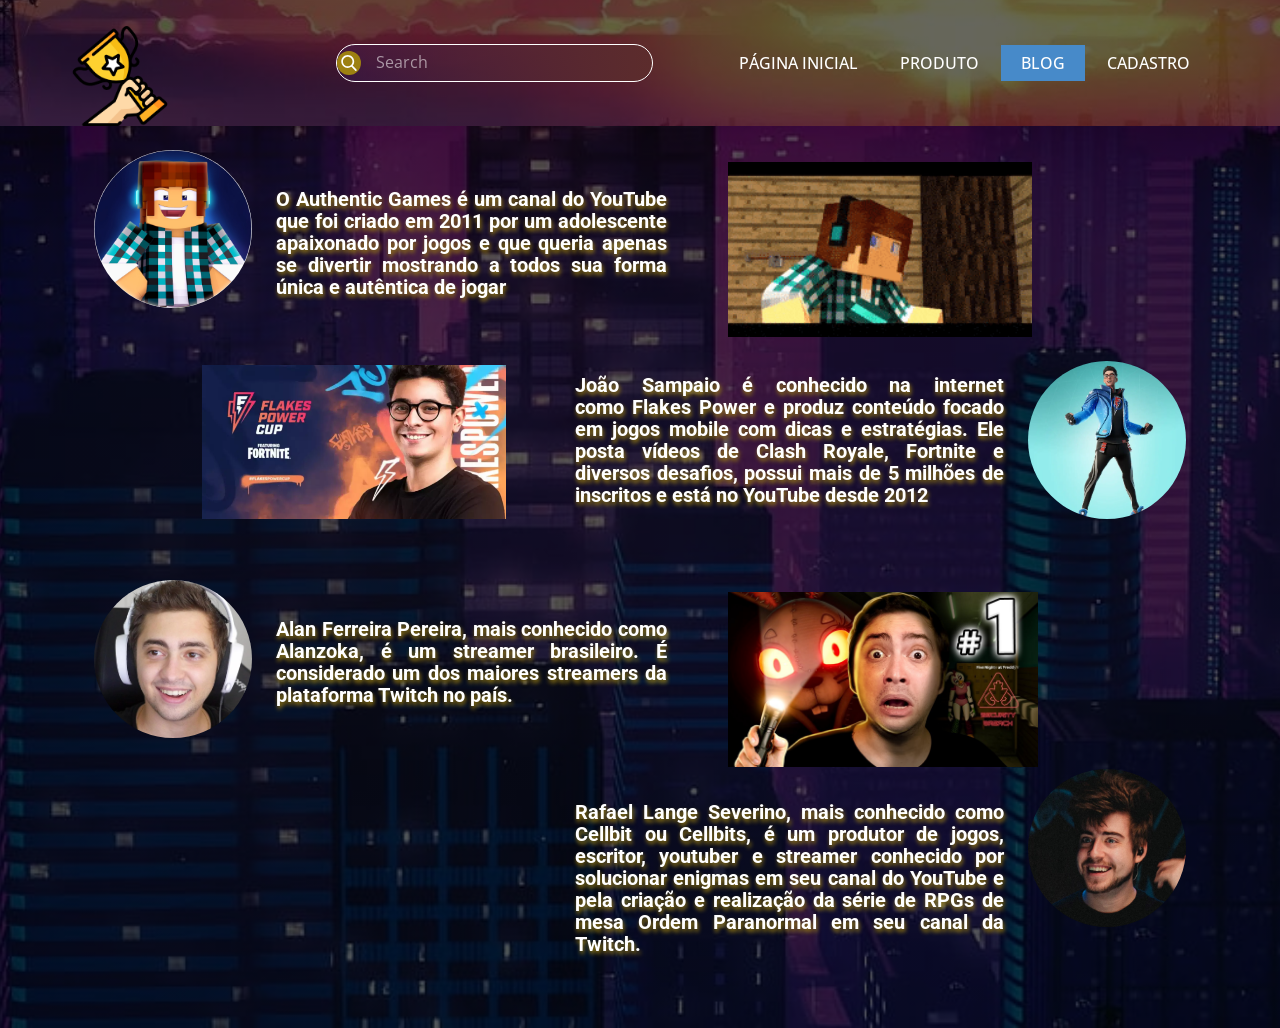
<file: blog.html>
<!DOCTYPE html>
<html style="font-size: 16px;" lang="pt"><head>
    <meta name="viewport" content="width=device-width, initial-scale=1.0">
    <meta charset="utf-8">
    <meta name="keywords" content="​O Authentic Games&nbsp;é um canal do YouTube que foi criado em 2011 por um adolescente apaixonado por jogos e que queria apenas se divertir mostrando a todos sua forma única e autêntica de jogar, ​João Sampaio é conhecido na internet como&nbsp;Flakes Power&nbsp;e produz conteúdo focado em jogos mobile com dicas e estratégias. Ele posta vídeos de Clash Royale, Fortnite e diversos desafios, possui mais de 5 milhões de inscritos e está no YouTube desde 2012, ​Alan Ferreira Pereira, mais conhecido como Alanzoka, é um streamer brasileiro. É considerado um dos maiores streamers da plataforma Twitch no país., Rafael Lange Severino, mais conhecido como Cellbit ou Cellbits, é um produtor de jogos, escritor, youtuber e streamer conhecido por solucionar enigmas em seu canal do YouTube e pela criação e realização da série de RPGs de mesa Ordem Paranormal em seu canal da Twitch.">
    <meta name="description" content="">
    <title>blog</title>
    <link rel="stylesheet" href="nicepage.css" media="screen">
<link rel="stylesheet" href="blog.css" media="screen">
    <script class="u-script" type="text/javascript" src="jquery.js" defer=""></script>
    <script class="u-script" type="text/javascript" src="nicepage.js" defer=""></script>
    <meta name="generator" content="Nicepage 5.2.4, nicepage.com">
    <link id="u-theme-google-font" rel="stylesheet" href="https://fonts.googleapis.com/css?family=Roboto:100,100i,300,300i,400,400i,500,500i,700,700i,900,900i|Open+Sans:300,300i,400,400i,500,500i,600,600i,700,700i,800,800i">
    
    
    <script type="application/ld+json">{
		"@context": "http://schema.org",
		"@type": "Organization",
		"name": "",
		"logo": "images/1021100.png"
}</script>
    <meta name="theme-color" content="#478ac9">
    <meta property="og:title" content="blog">
    <meta property="og:type" content="website">
  </head>
  <body class="u-body u-xl-mode" data-lang="pt"><header class="u-clearfix u-header u-image u-shading u-header" id="sec-5f7d" data-image-width="1008" data-image-height="630"><div class="u-clearfix u-sheet u-sheet-1">
        <a href="Página-Inicial.html" class="u-image u-logo u-image-1" data-image-width="128" data-image-height="128" title="Página Inicial">
          <img src="images/1021100.png" class="u-logo-image u-logo-image-1">
        </a>
        <nav class="u-menu u-menu-one-level u-offcanvas u-offcanvas-shift u-menu-1" data-responsive-from="MD">
          <div class="menu-collapse" style="font-size: 1rem; letter-spacing: 0px; text-transform: uppercase; font-weight: 500;">
            <a class="u-button-style u-custom-active-border-color u-custom-active-color u-custom-border u-custom-border-color u-custom-borders u-custom-hover-border-color u-custom-hover-color u-custom-left-right-menu-spacing u-custom-padding-bottom u-custom-text-active-color u-custom-text-color u-custom-text-hover-color u-custom-top-bottom-menu-spacing u-file-icon u-nav-link u-text-active-palette-1-base u-text-hover-palette-2-base u-file-icon-1" href="#">
              <img src="images/7199733.png" alt="">
            </a>
          </div>
          <div class="u-custom-menu u-nav-container">
            <ul class="u-nav u-spacing-2 u-unstyled u-nav-1"><li class="u-nav-item"><a class="u-active-palette-1-base u-border-active-palette-1-base u-border-hover-palette-1-light-1 u-border-no-left u-border-no-right u-border-no-top u-button-style u-hover-palette-1-light-1 u-nav-link u-text-active-white u-text-body-alt-color u-text-hover-white" href="Página-Inicial.html" style="padding: 10px 20px;">Página Inicial</a>
</li><li class="u-nav-item"><a class="u-active-palette-1-base u-border-active-palette-1-base u-border-hover-palette-1-light-1 u-border-no-left u-border-no-right u-border-no-top u-button-style u-hover-palette-1-light-1 u-nav-link u-text-active-white u-text-body-alt-color u-text-hover-white" href="Produto.html" style="padding: 10px 20px;">Produto</a>
</li><li class="u-nav-item"><a class="u-active-palette-1-base u-border-active-palette-1-base u-border-hover-palette-1-light-1 u-border-no-left u-border-no-right u-border-no-top u-button-style u-hover-palette-1-light-1 u-nav-link u-text-active-white u-text-body-alt-color u-text-hover-white" href="blog.html" style="padding: 10px 20px;">Blog</a>
</li><li class="u-nav-item"><a class="u-active-palette-1-base u-border-active-palette-1-base u-border-hover-palette-1-light-1 u-border-no-left u-border-no-right u-border-no-top u-button-style u-hover-palette-1-light-1 u-nav-link u-text-active-white u-text-body-alt-color u-text-hover-white" style="padding: 10px 20px;">Cadastro</a>
</li></ul>
          </div>
          <div class="u-custom-menu u-nav-container-collapse">
            <div class="u-black u-container-style u-inner-container-layout u-opacity u-opacity-95 u-sidenav">
              <div class="u-inner-container-layout u-sidenav-overflow">
                <div class="u-menu-close"></div>
                <ul class="u-align-center u-nav u-popupmenu-items u-unstyled u-nav-2"><li class="u-nav-item"><a class="u-button-style u-nav-link" href="Página-Inicial.html">Página Inicial</a>
</li><li class="u-nav-item"><a class="u-button-style u-nav-link" href="Produto.html">Produto</a>
</li><li class="u-nav-item"><a class="u-button-style u-nav-link" href="blog.html">Blog</a>
</li><li class="u-nav-item"><a class="u-button-style u-nav-link">Cadastro</a>
</li></ul>
              </div>
            </div>
            <div class="u-black u-menu-overlay u-opacity u-opacity-70"></div>
          </div>
        </nav>
        <form action="#" method="get" class="u-border-1 u-border-white u-gradient u-radius-28 u-search u-search-left u-search-1">
          <button class="u-search-button" type="submit">
            <span class="u-custom-color-1 u-icon-circle u-search-icon u-spacing-10 u-search-icon-1">
              <svg class="u-svg-link" preserveAspectRatio="xMidYMin slice" viewBox="0 0 56.966 56.966"><use xmlns:xlink="http://www.w3.org/1999/xlink" xlink:href="#svg-b2c1"></use></svg>
              <svg xmlns="http://www.w3.org/2000/svg" xmlns:xlink="http://www.w3.org/1999/xlink" version="1.1" id="svg-b2c1" x="0px" y="0px" viewBox="0 0 56.966 56.966" style="enable-background:new 0 0 56.966 56.966;" xml:space="preserve" class="u-svg-content"><path d="M55.146,51.887L41.588,37.786c3.486-4.144,5.396-9.358,5.396-14.786c0-12.682-10.318-23-23-23s-23,10.318-23,23  s10.318,23,23,23c4.761,0,9.298-1.436,13.177-4.162l13.661,14.208c0.571,0.593,1.339,0.92,2.162,0.92  c0.779,0,1.518-0.297,2.079-0.837C56.255,54.982,56.293,53.08,55.146,51.887z M23.984,6c9.374,0,17,7.626,17,17s-7.626,17-17,17  s-17-7.626-17-17S14.61,6,23.984,6z"></path></svg>
            </span>
          </button>
          <input class="u-search-input u-text-body-alt-color" type="search" name="search" value="" placeholder="Search">
        </form>
      </div></header>
    <section class="u-clearfix u-image u-shading u-section-1" id="sec-f617" data-image-width="850" data-image-height="478">
      <div class="u-clearfix u-sheet u-sheet-1">
        <div class="u-image u-image-circle u-preserve-proportions u-image-1" alt="" data-image-width="900" data-image-height="900"></div>
        <img class="u-image u-image-default u-preserve-proportions u-image-2" src="images/DishonestDeliciousAlpinegoat-max-1mb.gif" alt="" data-image-width="240" data-image-height="138">
        <h2 class="u-align-justify u-text u-text-body-alt-color u-text-1"> O Authentic Games&nbsp;<b>é um canal do YouTube que foi criado em 2011 por um adolescente apaixonado por jogos e que queria apenas se divertir mostrando a todos sua forma única e autêntica de jogar</b>
        </h2>
        <div class="u-image u-image-circle u-preserve-proportions u-image-3" alt="" data-image-width="875" data-image-height="915"></div>
        <img class="u-image u-image-default u-image-4" src="images/aHR0cHM6Ly93d3cuZ2lueC50di91cGxvYWRzMi9Gb3J0bml0ZS9mbGFrZXNwb3dlcmN1cC9mbGFrZXMtcG93ZXItY3VwLnBuZw.webp" alt="" data-image-width="1200" data-image-height="686">
        <h2 class="u-align-justify u-text u-text-body-alt-color u-text-2"> João Sampaio é conhecido na internet como&nbsp;<b>Flakes Power</b>&nbsp;e produz conteúdo focado em jogos mobile com dicas e estratégias. Ele posta vídeos de Clash Royale, Fortnite e diversos desafios, possui mais de 5 milhões de inscritos e está no YouTube desde 2012
        </h2>
        <div class="u-image u-image-circle u-preserve-proportions u-image-5" alt="" data-image-width="1280" data-image-height="720"></div>
        <img class="u-image u-image-default u-preserve-proportions u-image-6" src="images/maxresdefault1.jpg" alt="" data-image-width="1280" data-image-height="720">
        <h2 class="u-align-justify u-text u-text-body-alt-color u-text-3"> Alan Ferreira Pereira, mais conhecido como Alanzoka, é um streamer brasileiro. É considerado um dos maiores streamers da plataforma Twitch no país.</h2>
        <div class="u-image u-image-circle u-preserve-proportions u-image-7" alt="" data-image-width="900" data-image-height="900"></div>
        <h2 class="u-align-justify u-text u-text-body-alt-color u-text-4">Rafael Lange Severino, mais conhecido como Cellbit ou Cellbits, é um produtor de jogos, escritor, youtuber e streamer conhecido por solucionar enigmas em seu canal do YouTube e pela criação e realização da série de RPGs de mesa Ordem Paranormal em seu canal da Twitch.</h2>
      </div>
    </section>
    
    
  
</body></html>
</file>
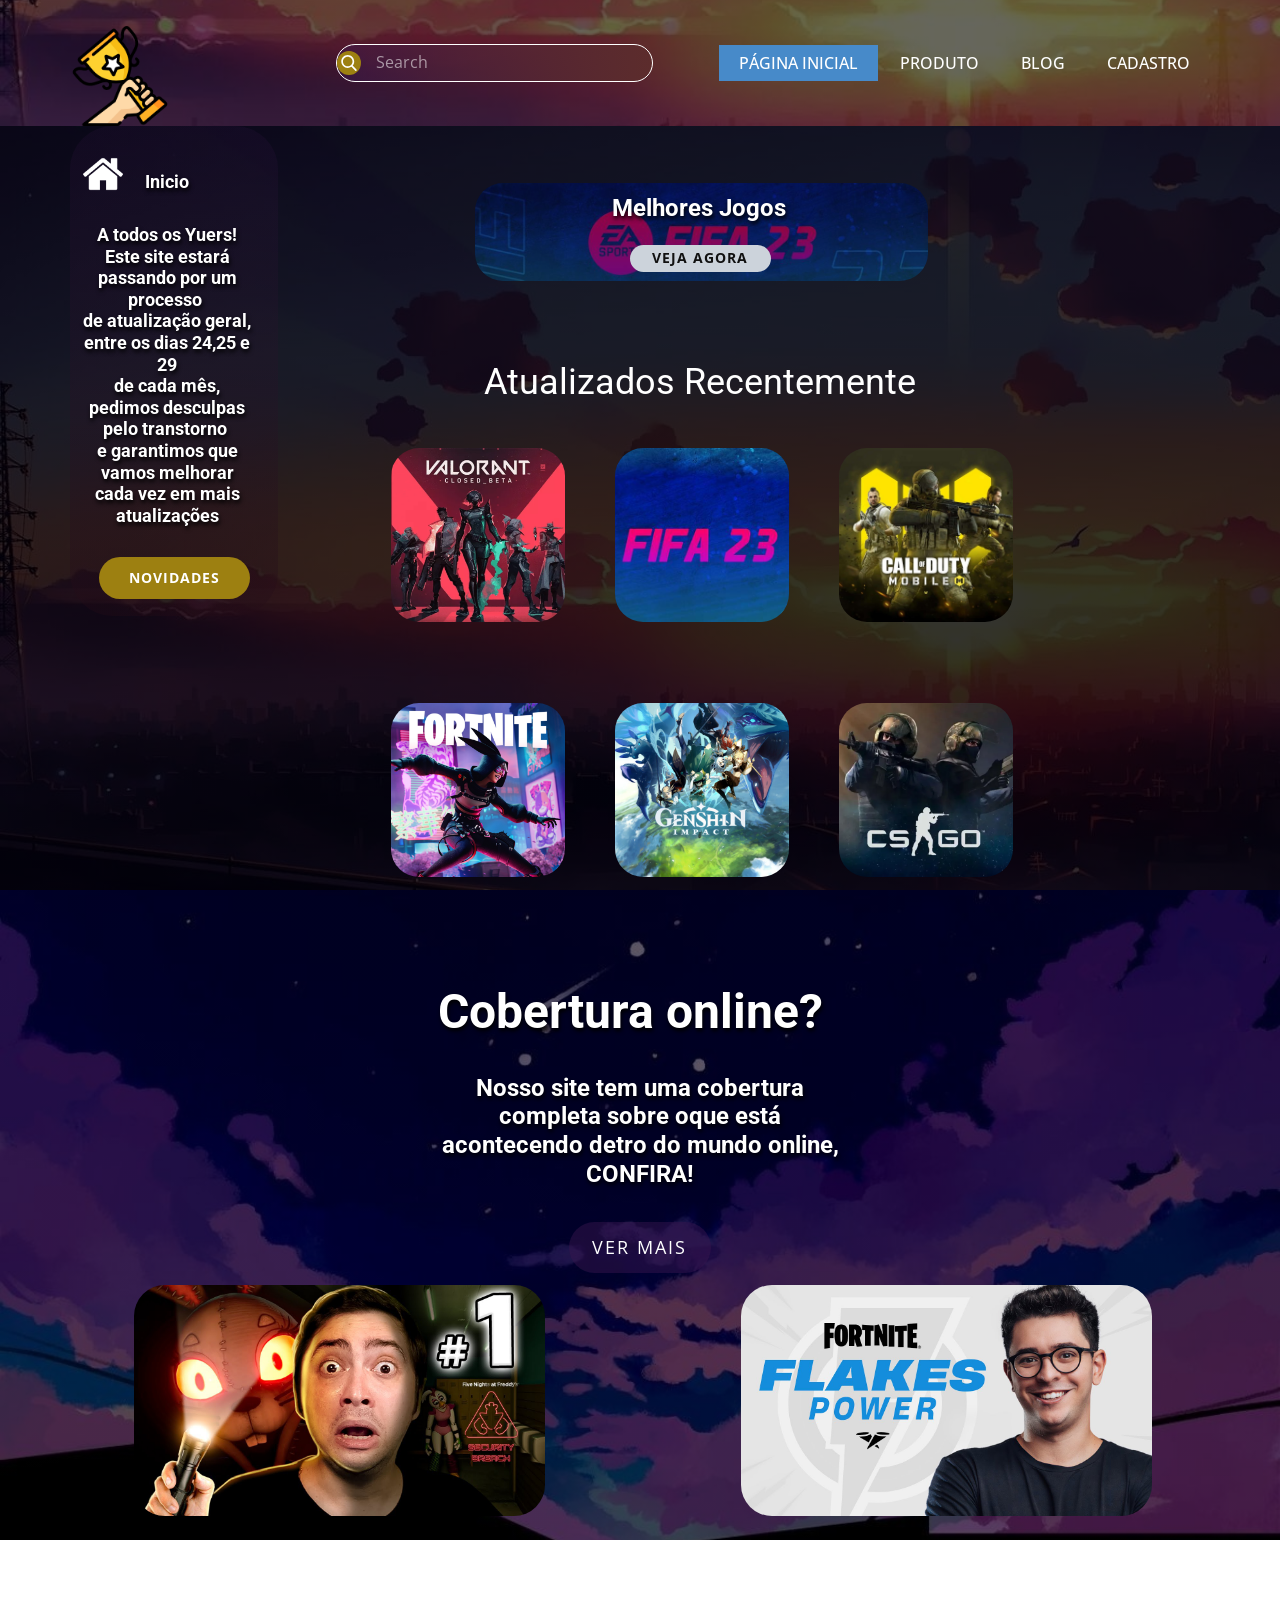
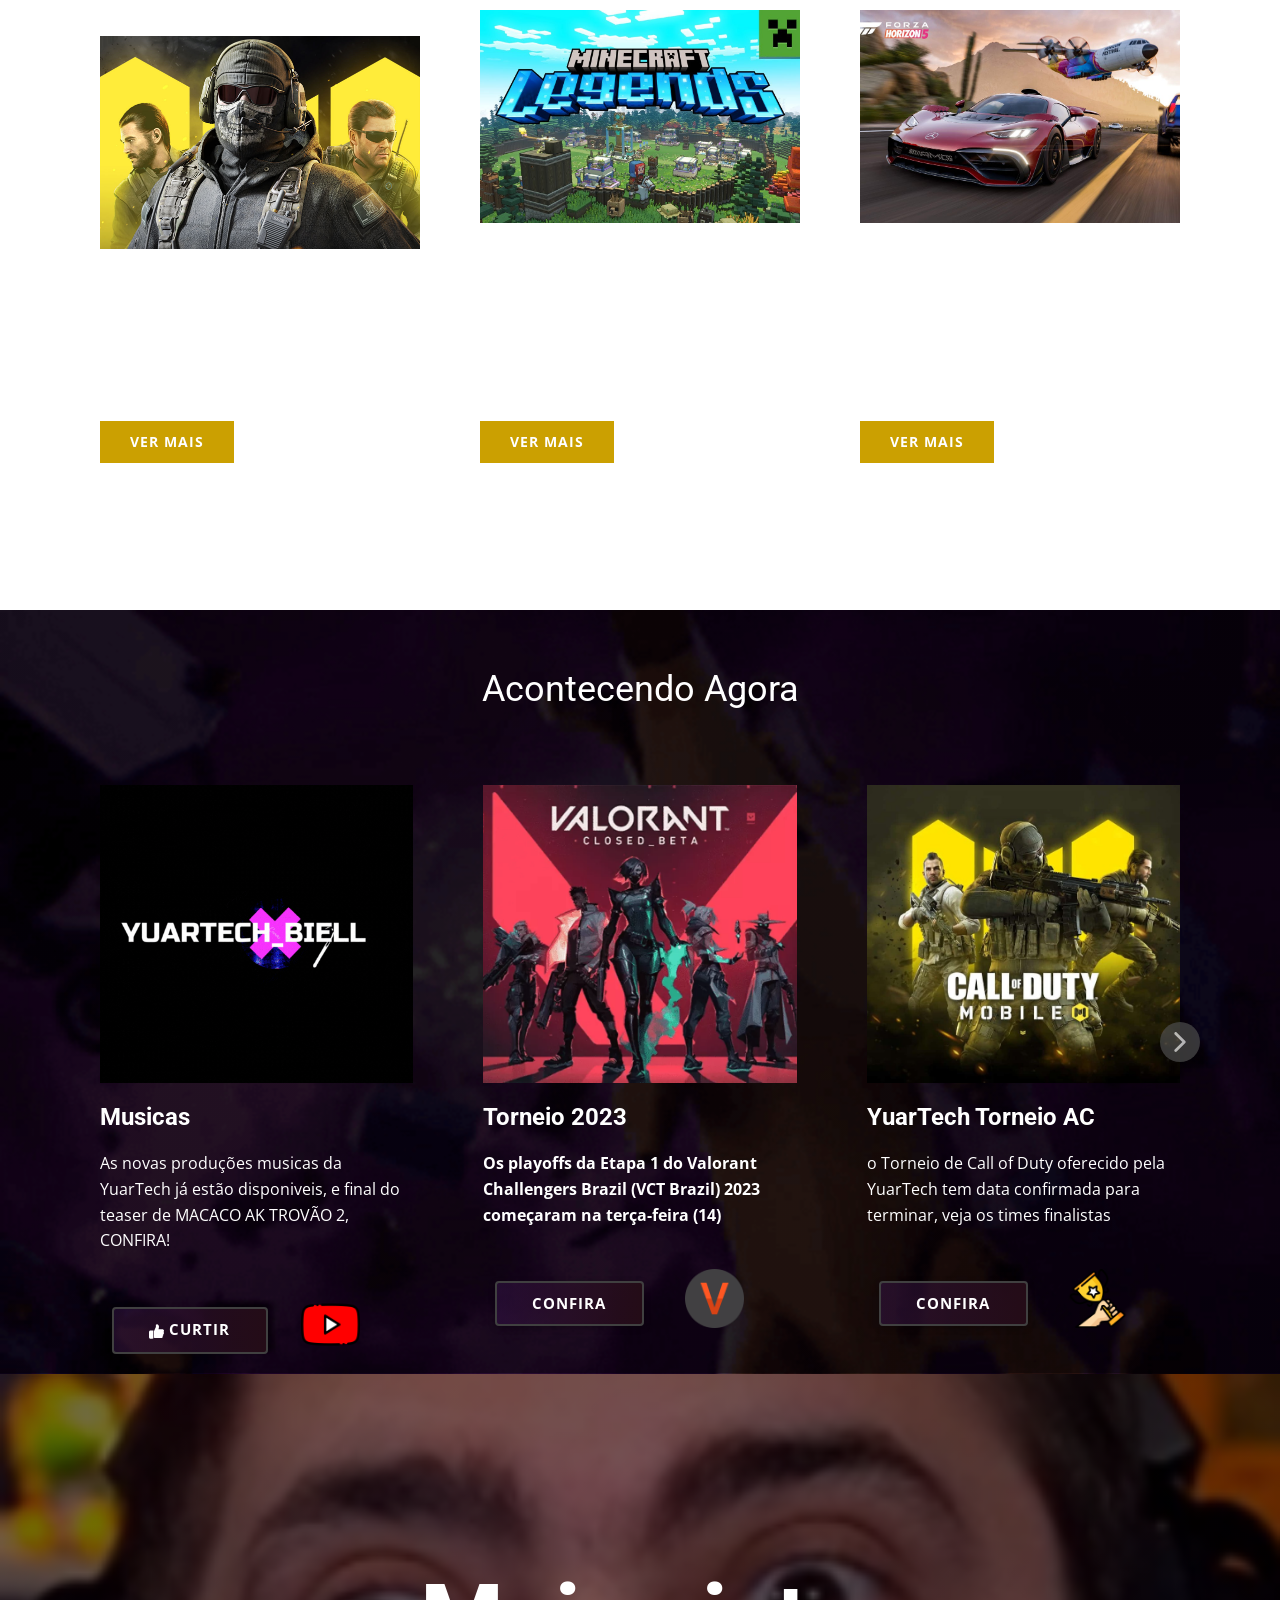
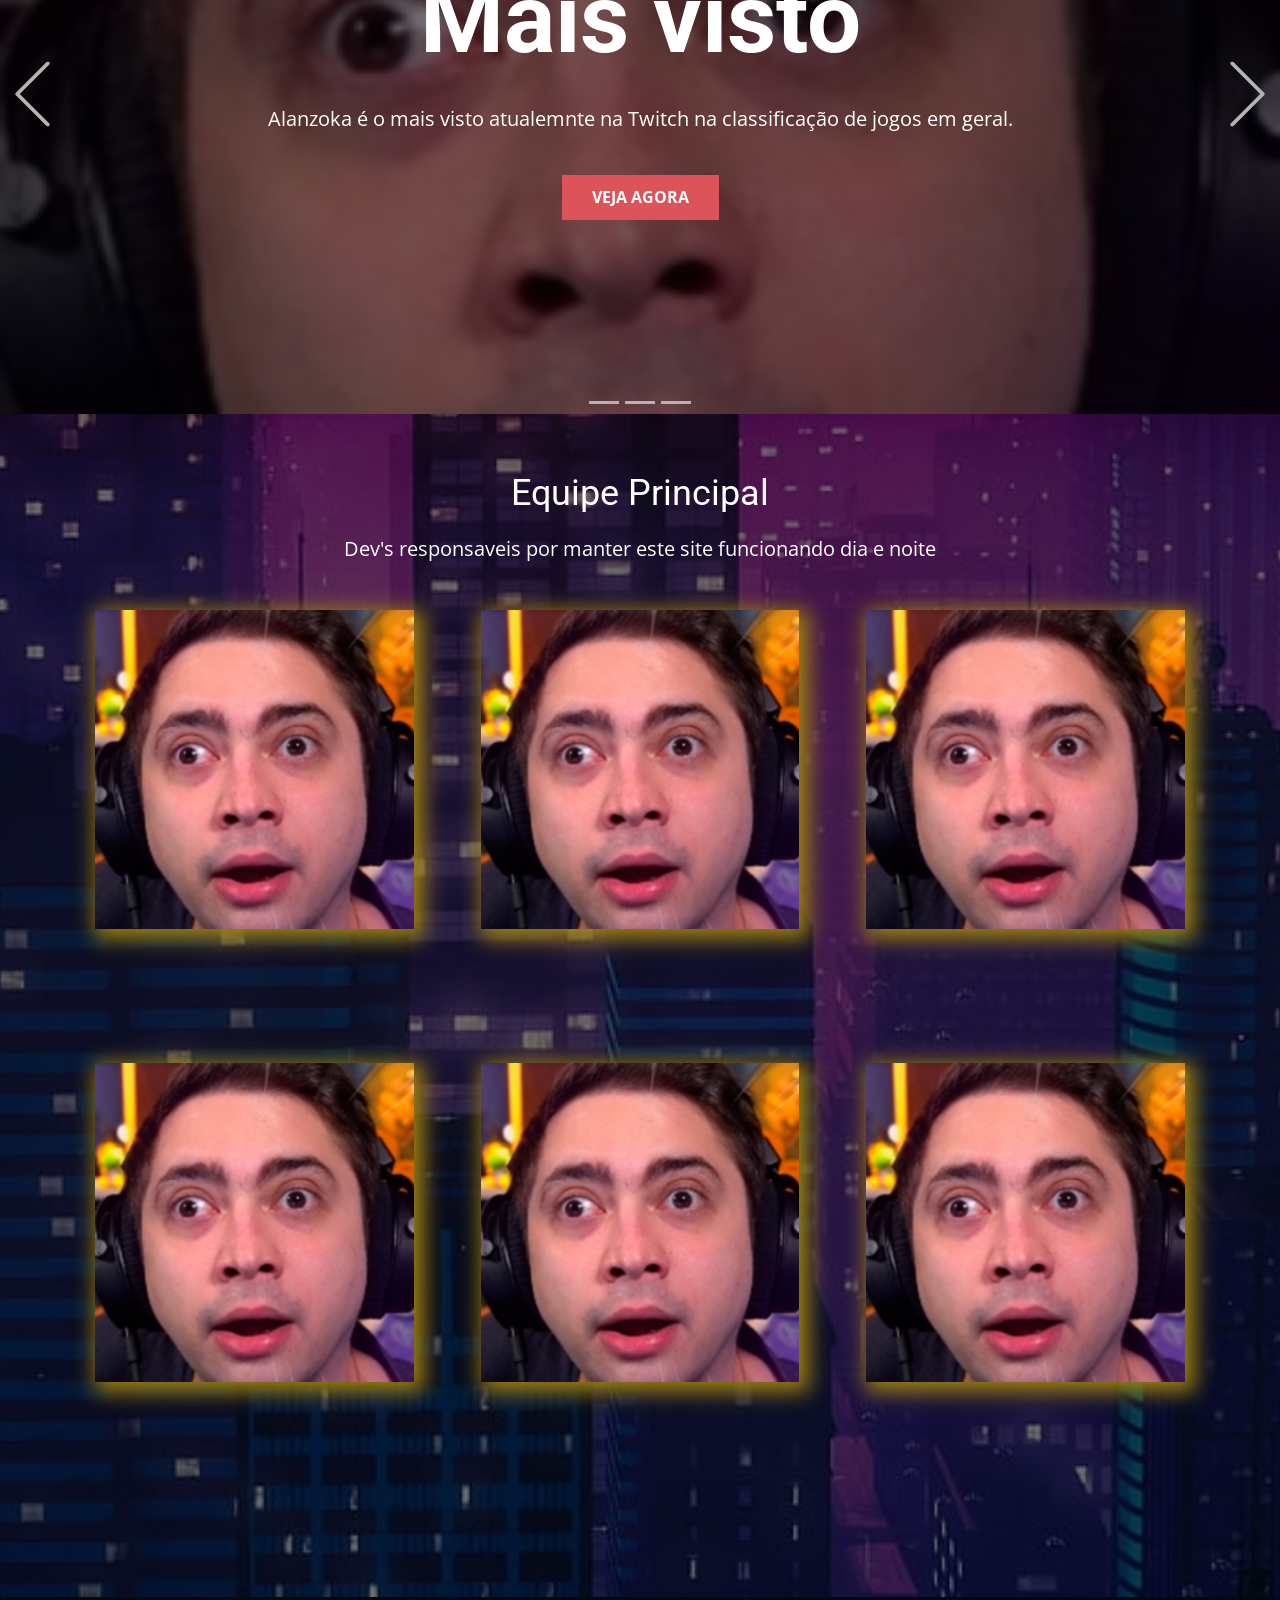
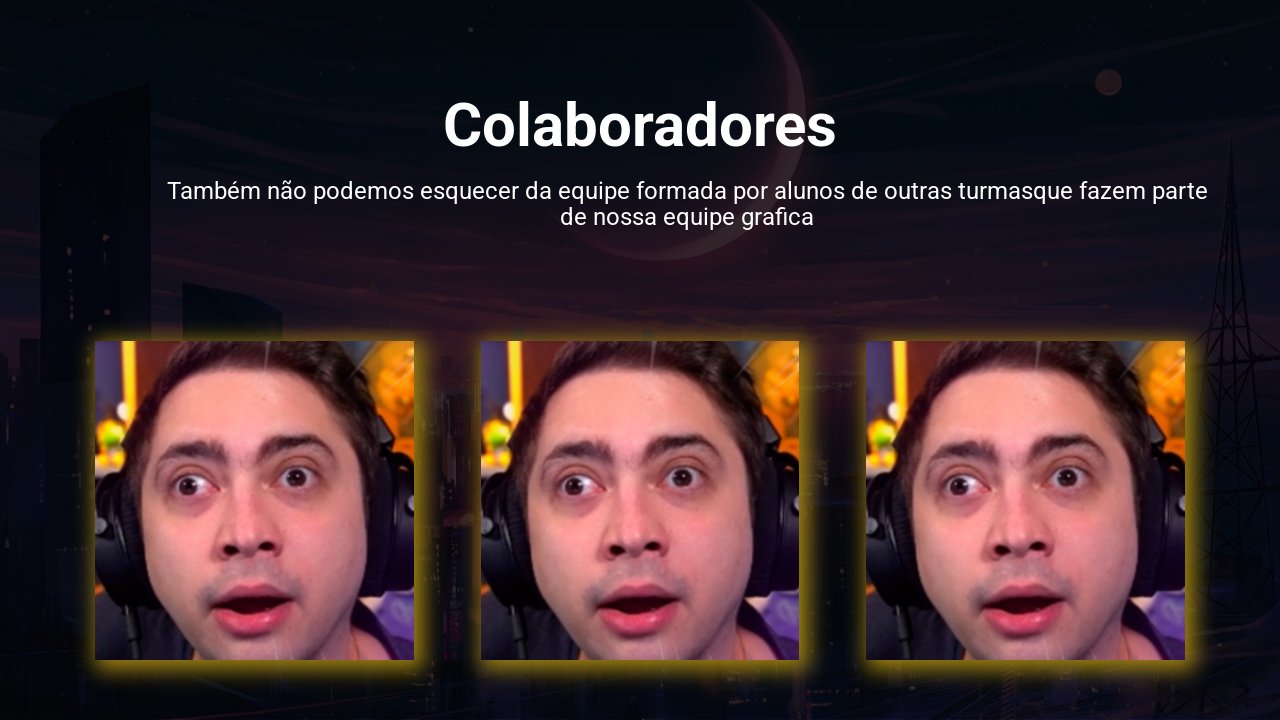
<file: Página-Inicial.html>
<!DOCTYPE html>
<html style="font-size: 16px;" lang="pt"><head>
    <meta name="viewport" content="width=device-width, initial-scale=1.0">
    <meta charset="utf-8">
    <meta name="keywords" content="Atualizados Recentemente, Acontecendo Agora, Mais visto, Fortnite, Valorant, Equipe Principal, Colaboradores, Também não podemos esquecer da equipe formada por alunos de outras turmasque fazem parte de nossa equipe grafica">
    <meta name="description" content="">
    <title>Página Inicial</title>
    <link rel="stylesheet" href="nicepage.css" media="screen">
<link rel="stylesheet" href="Página-Inicial.css" media="screen">
    <script class="u-script" type="text/javascript" src="jquery.js" defer=""></script>
    <script class="u-script" type="text/javascript" src="nicepage.js" defer=""></script>
    <meta name="generator" content="Nicepage 5.2.4, nicepage.com">
    <link id="u-theme-google-font" rel="stylesheet" href="https://fonts.googleapis.com/css?family=Roboto:100,100i,300,300i,400,400i,500,500i,700,700i,900,900i|Open+Sans:300,300i,400,400i,500,500i,600,600i,700,700i,800,800i">
    
    
    
    
    
    
    
    
    <script type="application/ld+json">{
		"@context": "http://schema.org",
		"@type": "Organization",
		"name": "",
		"logo": "images/1021100.png"
}</script>
    <meta name="theme-color" content="#478ac9">
    <meta property="og:title" content="Página Inicial">
    <meta property="og:type" content="website">
  </head>
  <body class="u-body u-xl-mode" data-lang="pt"><header class="u-clearfix u-header u-image u-shading u-header" id="sec-5f7d" data-image-width="1008" data-image-height="630"><div class="u-clearfix u-sheet u-sheet-1">
        <a href="Página-Inicial.html" class="u-image u-logo u-image-1" data-image-width="128" data-image-height="128" title="Página Inicial">
          <img src="images/1021100.png" class="u-logo-image u-logo-image-1">
        </a>
        <nav class="u-menu u-menu-one-level u-offcanvas u-offcanvas-shift u-menu-1" data-responsive-from="MD">
          <div class="menu-collapse" style="font-size: 1rem; letter-spacing: 0px; text-transform: uppercase; font-weight: 500;">
            <a class="u-button-style u-custom-active-border-color u-custom-active-color u-custom-border u-custom-border-color u-custom-borders u-custom-hover-border-color u-custom-hover-color u-custom-left-right-menu-spacing u-custom-padding-bottom u-custom-text-active-color u-custom-text-color u-custom-text-hover-color u-custom-top-bottom-menu-spacing u-file-icon u-nav-link u-text-active-palette-1-base u-text-hover-palette-2-base u-file-icon-1" href="#">
              <img src="images/7199733.png" alt="">
            </a>
          </div>
          <div class="u-custom-menu u-nav-container">
            <ul class="u-nav u-spacing-2 u-unstyled u-nav-1"><li class="u-nav-item"><a class="u-active-palette-1-base u-border-active-palette-1-base u-border-hover-palette-1-light-1 u-border-no-left u-border-no-right u-border-no-top u-button-style u-hover-palette-1-light-1 u-nav-link u-text-active-white u-text-body-alt-color u-text-hover-white" href="Página-Inicial.html" style="padding: 10px 20px;">Página Inicial</a>
</li><li class="u-nav-item"><a class="u-active-palette-1-base u-border-active-palette-1-base u-border-hover-palette-1-light-1 u-border-no-left u-border-no-right u-border-no-top u-button-style u-hover-palette-1-light-1 u-nav-link u-text-active-white u-text-body-alt-color u-text-hover-white" href="Produto.html" style="padding: 10px 20px;">Produto</a>
</li><li class="u-nav-item"><a class="u-active-palette-1-base u-border-active-palette-1-base u-border-hover-palette-1-light-1 u-border-no-left u-border-no-right u-border-no-top u-button-style u-hover-palette-1-light-1 u-nav-link u-text-active-white u-text-body-alt-color u-text-hover-white" href="blog.html" style="padding: 10px 20px;">Blog</a>
</li><li class="u-nav-item"><a class="u-active-palette-1-base u-border-active-palette-1-base u-border-hover-palette-1-light-1 u-border-no-left u-border-no-right u-border-no-top u-button-style u-hover-palette-1-light-1 u-nav-link u-text-active-white u-text-body-alt-color u-text-hover-white" style="padding: 10px 20px;">Cadastro</a>
</li></ul>
          </div>
          <div class="u-custom-menu u-nav-container-collapse">
            <div class="u-black u-container-style u-inner-container-layout u-opacity u-opacity-95 u-sidenav">
              <div class="u-inner-container-layout u-sidenav-overflow">
                <div class="u-menu-close"></div>
                <ul class="u-align-center u-nav u-popupmenu-items u-unstyled u-nav-2"><li class="u-nav-item"><a class="u-button-style u-nav-link" href="Página-Inicial.html">Página Inicial</a>
</li><li class="u-nav-item"><a class="u-button-style u-nav-link" href="Produto.html">Produto</a>
</li><li class="u-nav-item"><a class="u-button-style u-nav-link" href="blog.html">Blog</a>
</li><li class="u-nav-item"><a class="u-button-style u-nav-link">Cadastro</a>
</li></ul>
              </div>
            </div>
            <div class="u-black u-menu-overlay u-opacity u-opacity-70"></div>
          </div>
        </nav>
        <form action="#" method="get" class="u-border-1 u-border-white u-gradient u-radius-28 u-search u-search-left u-search-1">
          <button class="u-search-button" type="submit">
            <span class="u-custom-color-1 u-icon-circle u-search-icon u-spacing-10 u-search-icon-1">
              <svg class="u-svg-link" preserveAspectRatio="xMidYMin slice" viewBox="0 0 56.966 56.966"><use xmlns:xlink="http://www.w3.org/1999/xlink" xlink:href="#svg-b2c1"></use></svg>
              <svg xmlns="http://www.w3.org/2000/svg" xmlns:xlink="http://www.w3.org/1999/xlink" version="1.1" id="svg-b2c1" x="0px" y="0px" viewBox="0 0 56.966 56.966" style="enable-background:new 0 0 56.966 56.966;" xml:space="preserve" class="u-svg-content"><path d="M55.146,51.887L41.588,37.786c3.486-4.144,5.396-9.358,5.396-14.786c0-12.682-10.318-23-23-23s-23,10.318-23,23  s10.318,23,23,23c4.761,0,9.298-1.436,13.177-4.162l13.661,14.208c0.571,0.593,1.339,0.92,2.162,0.92  c0.779,0,1.518-0.297,2.079-0.837C56.255,54.982,56.293,53.08,55.146,51.887z M23.984,6c9.374,0,17,7.626,17,17s-7.626,17-17,17  s-17-7.626-17-17S14.61,6,23.984,6z"></path></svg>
            </span>
          </button>
          <input class="u-search-input u-text-body-alt-color" type="search" name="search" value="" placeholder="Search">
        </form>
      </div></header>
    <section class="u-clearfix u-image u-shading u-section-1" id="sec-8f01" data-image-width="1280" data-image-height="800">
      <div class="u-clearfix u-sheet u-sheet-1">
        <div class="u-gradient u-opacity u-opacity-35 u-radius-43 u-shape u-shape-round u-shape-1"></div><span class="u-file-icon u-icon u-text-white u-icon-1"><img src="images/25694-04bc7bf9.png" alt=""></span>
        <h3 class="u-align-center u-text u-text-1">A todos os Yuers!<br>Este site estará passando por um processo&nbsp;<br>de atualização geral, entre os dias 24,25 e 29<br>de cada mês, pedimos desculpas pelo transtorno&nbsp;<br>e garantimos que vamos melhorar cada vez em mais atualizações
        </h3>
        <h3 class="u-align-center u-hover-feature u-text u-text-2">Inicio</h3>
        <a href="blog.html" class="u-active-custom-color-2 u-border-2 u-border-grey-75 u-btn u-btn-round u-button-style u-custom-color-1 u-hover-black u-radius-50 u-btn-1">Novidades</a>
        <img class="u-hover-feature u-image u-image-round u-opacity u-opacity-80 u-radius-28 u-image-1" src="images/game-fifa-18052022113655028.jpeg" alt="" data-image-width="976" data-image-height="373">
        <h3 class="u-align-center u-text u-text-3">Melhores Jogos&nbsp;</h3>
        <a href="https://nicepage.com/website-builder" class="u-active-black u-border-2 u-border-grey-75 u-btn u-btn-round u-button-style u-hover-custom-color-1 u-palette-5-light-1 u-radius-50 u-btn-2">Veja agora</a>
        <h2 class="u-subtitle u-text u-text-default u-text-4">Atualizados Recentemente</h2>
        <div class="u-gallery u-layout-grid u-lightbox u-no-transition u-show-text-none u-gallery-1">
          <div class="u-gallery-inner u-gallery-inner-1">
            <div class="u-effect-hover-zoom u-gallery-item u-radius-28 u-shape-round" data-animation-name="" data-animation-duration="0" data-animation-delay="0" data-animation-direction="" data-href="https://nicepage.com/k/chart-html-templates">
              <div class="u-back-slide">
                <img class="u-back-image u-expanded" src="images/valorant-closed-beta-1200x675.webp" data-image-width="1200" data-image-height="675">
              </div>
              <div class="u-over-slide u-shading u-over-slide-1">
                <h3 class="u-gallery-heading"></h3>
                <p class="u-gallery-text"></p>
              </div>
            </div>
            <div class="u-effect-hover-zoom u-gallery-item u-radius-28 u-shape-round" data-animation-name="" data-animation-duration="0" data-animation-delay="0" data-animation-direction="" data-href="https://nicepage.com">
              <div class="u-back-slide" data-image-width="976" data-image-height="373">
                <img class="u-back-image u-expanded u-back-image-2" src="images/game-fifa-18052022113655028.jpeg" data-image-width="1200" data-image-height="675">
              </div>
              <div class="u-over-slide u-shading u-over-slide-2">
                <h3 class="u-gallery-heading"></h3>
                <p class="u-gallery-text"></p>
              </div>
            </div>
            <div class="u-effect-hover-zoom u-gallery-item u-radius-28 u-shape-round" data-animation-name="" data-animation-duration="0" data-animation-delay="0" data-animation-direction="" data-href="https://nicepage.com/html-templates">
              <div class="u-back-slide" data-image-width="1280" data-image-height="720">
                <img class="u-back-image u-expanded" src="images/cod-mobile-capa.jpeg" data-image-width="1200" data-image-height="675">
              </div>
              <div class="u-over-slide u-shading u-over-slide-3">
                <h3 class="u-gallery-heading"></h3>
                <p class="u-gallery-text"></p>
              </div>
            </div>
          </div>
        </div>
        <div class="u-gallery u-layout-grid u-lightbox u-no-transition u-show-text-none u-gallery-2">
          <div class="u-gallery-inner u-gallery-inner-2">
            <div class="u-effect-hover-zoom u-gallery-item u-radius-28 u-shape-round" data-animation-name="" data-animation-duration="0" data-animation-delay="0" data-animation-direction="" data-href="https://nicepage.com/k/retro-website-templates">
              <div class="u-back-slide" data-image-width="1200" data-image-height="1600">
                <img class="u-back-image u-expanded u-back-image-4" src="images/24BR_S24_EGS_Launcher_Blade_1200x1600_1200x1600-0f74a2c818a2b043fa684875eca49784.jpg" data-image-width="1200" data-image-height="675">
              </div>
              <div class="u-over-slide u-shading u-over-slide-4">
                <h3 class="u-gallery-heading"></h3>
                <p class="u-gallery-text"></p>
              </div>
            </div>
            <div class="u-effect-hover-zoom u-gallery-item u-radius-28 u-shape-round" data-animation-name="" data-animation-duration="0" data-animation-delay="0" data-animation-direction="" data-href="https://nicepage.com/html-website-builder">
              <div class="u-back-slide" data-image-width="1024" data-image-height="1024">
                <img class="u-back-image u-expanded" src="images/genshin-impact_fdq4.jpg" data-image-width="1200" data-image-height="675">
              </div>
              <div class="u-over-slide u-shading u-over-slide-5">
                <h3 class="u-gallery-heading"></h3>
                <p class="u-gallery-text"></p>
              </div>
            </div>
            <div class="u-effect-hover-zoom u-gallery-item u-radius-28 u-shape-round" data-animation-name="" data-animation-duration="0" data-animation-delay="0" data-animation-direction="" data-href="https://nicepage.com/website-builder">
              <div class="u-back-slide" data-image-width="984" data-image-height="553">
                <img class="u-back-image u-expanded" src="images/csgo-image.webp" data-image-width="1200" data-image-height="675">
              </div>
              <div class="u-over-slide u-shading u-over-slide-6">
                <h3 class="u-gallery-heading"></h3>
                <p class="u-gallery-text"></p>
              </div>
            </div>
          </div>
        </div>
      </div>
      
      
    </section>
    <section class="skrollable u-align-left u-clearfix u-image u-shading u-section-2" id="sec-6b04" data-image-width="1200" data-image-height="663">
      <div class="u-clearfix u-sheet u-sheet-1">
        <div class="u-align-center u-container-style u-group u-shape-rectangle u-group-1">
          <div class="u-container-layout u-container-layout-1">
            <h3 class="u-align-center u-text u-text-body-alt-color u-text-1">Cobertura online?</h3>
            <h3 class="u-align-center u-text u-text-body-alt-color u-text-2">Nosso site tem uma cobertura completa sobre oque está acontecendo detro do mundo online, CONFIRA!</h3>
            <a href="blog/blog.html" class="u-active-custom-color-2 u-border-none u-btn u-btn-round u-button-style u-color-scheme-summer-time u-color-style-multicolor-1 u-custom-color-3 u-hover-custom-color-2 u-radius-50 u-btn-1">Ver mais</a>
          </div>
        </div>
        <img class="u-hover-feature u-image u-image-round u-radius-31 u-image-1" src="images/maxresdefault1.jpg" alt="" data-image-width="1280" data-image-height="720">
        <img class="u-hover-feature u-image u-image-round u-radius-31 u-image-2" src="images/maxresdefault.jpg" alt="" data-image-width="1280" data-image-height="720">
      </div>
      
      
    </section>
    <section class="u-clearfix u-image u-parallax u-shading u-section-3" id="sec-470f" data-image-width="1152" data-image-height="768">
      <div class="u-clearfix u-sheet u-sheet-1">
        <div class="u-expanded-width u-list u-list-1">
          <div class="u-repeater u-repeater-1">
            <div class="u-container-style u-list-item u-repeater-item">
              <div class="u-container-layout u-similar-container u-valign-bottom u-container-layout-1">
                <img alt="" class="u-expanded-width u-image u-image-default u-image-1" data-image-width="1450" data-image-height="850" src="images/call-of-duty-mobile-hero-a.jpg">
                <h3 class="u-text u-text-body-alt-color u-text-default u-text-1">Será o fim?</h3>
                <p class="u-text u-text-body-alt-color u-text-2">Entenda sobre a fofoca de que CALL OF DUTY mobile deve ter seu fim em 2023.</p>
                <a href="https://nicepage.com/c/counter-html-templates" class="u-border-none u-btn u-button-style u-custom-color-5 u-hover-custom-color-4 u-btn-1">Ver mais</a>
              </div>
            </div>
            <div class="u-container-style u-list-item u-repeater-item">
              <div class="u-container-layout u-similar-container u-valign-bottom u-container-layout-2">
                <img alt="" class="u-expanded-width u-image u-image-default u-image-2" data-image-width="1280" data-image-height="720" src="images/maxresdefault2.jpg">
                <h3 class="u-text u-text-body-alt-color u-text-default u-text-3">MOD ou cópia</h3>
                <p class="u-text u-text-body-alt-color u-text-4">Entenda o porque de tantas críticas á Minecraft Legends, e o porque de Cópia ou MOD</p>
                <a href="" class="u-border-none u-btn u-button-style u-custom-color-5 u-hover-custom-color-4 u-btn-2"> ver mais</a>
              </div>
            </div>
            <div class="u-container-style u-list-item u-repeater-item">
              <div class="u-container-layout u-similar-container u-valign-bottom u-container-layout-3">
                <img alt="" class="u-expanded-width u-image u-image-default u-image-3" data-image-width="1200" data-image-height="675" src="images/forzahorizon5-launch-preview-04-16x9-wm.jpg">
                <h3 class="u-text u-text-body-alt-color u-text-default u-text-5">Forza Horizon 5</h3>
                <p class="u-text u-text-body-alt-color u-text-6">Microsoft anuncia que em 2024 Forza Horizon sofrerá aumento de 5% em seu preço atual.</p>
                <a href="" class="u-border-none u-btn u-button-style u-custom-color-5 u-hover-custom-color-4 u-btn-3"> ver mais</a>
              </div>
            </div>
          </div>
        </div>
      </div>
    </section>
    <section class="u-align-center u-clearfix u-image u-shading u-section-4" id="sec-49b6" data-image-width="640" data-image-height="496">
      <div class="u-clearfix u-sheet u-sheet-1">
        <h2 class="u-text u-text-default u-text-1">Acontecendo Agora</h2>
        <div class="u-expanded-width u-layout-horizontal u-list u-list-1">
          <div class="u-repeater u-repeater-1">
            <div class="u-align-left u-container-style u-list-item u-repeater-item">
              <div class="u-container-layout u-similar-container u-container-layout-1">
                <img class="u-expanded-width u-image u-image-default u-image-1" alt="" data-image-width="500" data-image-height="500" src="images/yuartech.gif">
                <h4 class="u-text u-text-2">Musicas</h4>
                <p class="u-text u-text-3">As novas produções musicas da YuarTech já estão disponiveis, e final do teaser de MACACO AK TROVÃO 2, CONFIRA!</p>
                <a href="https://www.youtube.com/channel/UCCkuqHXYE0QFRKTBF-lRpmA" class="u-border-2 u-border-grey-75 u-btn u-btn-round u-button-style u-gradient u-none u-radius-4 u-text-body-alt-color u-btn-1"><span class="u-icon u-text-white"><svg class="u-svg-content" viewBox="0 0 512 512" x="0px" y="0px" style="width: 1em; height: 1em;"><path d="M53.333,224C23.936,224,0,247.936,0,277.333V448c0,29.397,23.936,53.333,53.333,53.333h64 c12.011,0,23.061-4.053,32-10.795V224H53.333z"></path><path d="M512,304c0-12.821-5.077-24.768-13.888-33.579c9.963-10.901,15.04-25.515,13.653-40.725    c-2.496-27.115-26.923-48.363-55.637-48.363H324.352c6.528-19.819,16.981-56.149,16.981-85.333c0-46.272-39.317-85.333-64-85.333 c-22.165,0-37.995,12.48-38.677,12.992c-2.517,2.027-3.989,5.099-3.989,8.341v72.341l-61.44,133.099l-2.56,1.301v228.651    C188.032,475.584,210.005,480,224,480h195.819c23.232,0,43.563-15.659,48.341-37.269c2.453-11.115,1.024-22.315-3.861-32.043 c15.765-7.936,26.368-24.171,26.368-42.688c0-7.552-1.728-14.784-5.013-21.333C501.419,338.731,512,322.496,512,304z"></path></svg><img></span>&nbsp;Curtir
                </a>
                <div class="u-social-icons u-spacing-10 u-social-icons-1">
                  <a class="u-social-url" title="facebook" target="_blank" href="https://facebook.com/name"><span class="u-file-icon u-icon u-social-facebook u-social-icon u-icon-2"><img src="images/1383260.png" alt=""></span>
                  </a>
                </div>
              </div>
            </div>
            <div class="u-align-left u-container-style u-list-item u-repeater-item">
              <div class="u-container-layout u-similar-container u-container-layout-2">
                <img class="u-expanded-width u-image u-image-default u-image-2" alt="" data-image-width="1200" data-image-height="675" src="images/valorant-closed-beta-1200x675.webp">
                <h4 class="u-text u-text-4">Torneio 2023</h4>
                <p class="u-text u-text-5"><b>Os playoffs da Etapa 1 do Valorant Challengers Brazil (VCT Brazil) 2023 começaram na terça-feira (14)</b>&nbsp;
                </p>
                <a href="https://nicepage.com/c/art-design-website-templates" class="u-border-2 u-border-grey-75 u-btn u-btn-round u-button-style u-gradient u-none u-radius-4 u-text-body-alt-color u-btn-2"> confira</a>
                <div class="u-social-icons u-spacing-10 u-social-icons-2">
                  <a class="u-social-url" title="facebook" target="_blank" href="https://facebook.com/name"><span class="u-file-icon u-icon u-social-facebook u-social-icon u-icon-3"><img src="images/9201380.png" alt=""></span>
                  </a>
                </div>
              </div>
            </div>
            <div class="u-align-left u-container-style u-list-item u-repeater-item">
              <div class="u-container-layout u-similar-container u-container-layout-3">
                <img class="u-expanded-width u-image u-image-default u-image-3" alt="" data-image-width="1280" data-image-height="720" src="images/cod-mobile-capa.jpeg">
                <h4 class="u-text u-text-6">YuarTech Torneio AC</h4>
                <p class="u-text u-text-7">o Torneio de Call of Duty oferecido pela YuarTech tem data confirmada para terminar, veja os times finalistas</p>
                <a href="https://nicepage.com/c/art-design-website-templates" class="u-border-2 u-border-grey-75 u-btn u-btn-round u-button-style u-gradient u-none u-radius-4 u-text-body-alt-color u-btn-3"> Confira</a>
                <div class="u-social-icons u-spacing-10 u-social-icons-3">
                  <a class="u-social-url" title="facebook" target="_blank" href="https://facebook.com/name"><span class="u-file-icon u-icon u-social-facebook u-social-icon u-icon-4"><img src="images/1021100.png" alt=""></span>
                  </a>
                </div>
              </div>
            </div>
            <div class="u-align-left u-container-style u-list-item u-repeater-item">
              <div class="u-container-layout u-similar-container u-container-layout-4">
                <img class="u-expanded-width u-image u-image-default u-image-4" alt="" data-image-width="640" data-image-height="496" src="images/fortnite-banana.gif">
                <h4 class="u-text u-text-8">Fornite</h4>
                <p class="u-text u-text-9">Ultima atualização surpreende jogadores batendo o recorde de 234M de jogadores online simultaneamente</p>
                <a href="https://nicepage.com/c/art-design-website-templates" class="u-border-2 u-border-grey-75 u-btn u-btn-round u-button-style u-gradient u-none u-radius-4 u-text-body-alt-color u-btn-4">confirir</a>
                <div class="u-social-icons u-spacing-10 u-social-icons-4">
                  <a class="u-social-url" title="facebook" target="_blank" href="https://facebook.com/name"><span class="u-file-icon u-icon u-social-facebook u-social-icon u-icon-5"><img src="images/10050547.png" alt=""></span>
                  </a>
                </div>
              </div>
            </div>
          </div>
          <a class="u-gallery-nav u-gallery-nav-prev u-grey-70 u-icon-circle u-opacity u-opacity-70 u-spacing-10 u-text-white u-gallery-nav-1" href="#" role="button">
            <span aria-hidden="true">
              <svg viewBox="0 0 451.847 451.847"><path d="M97.141,225.92c0-8.095,3.091-16.192,9.259-22.366L300.689,9.27c12.359-12.359,32.397-12.359,44.751,0
c12.354,12.354,12.354,32.388,0,44.748L173.525,225.92l171.903,171.909c12.354,12.354,12.354,32.391,0,44.744
c-12.354,12.365-32.386,12.365-44.745,0l-194.29-194.281C100.226,242.115,97.141,234.018,97.141,225.92z"></path></svg>
            </span>
            <span class="sr-only">
              <svg viewBox="0 0 451.847 451.847"><path d="M97.141,225.92c0-8.095,3.091-16.192,9.259-22.366L300.689,9.27c12.359-12.359,32.397-12.359,44.751,0
c12.354,12.354,12.354,32.388,0,44.748L173.525,225.92l171.903,171.909c12.354,12.354,12.354,32.391,0,44.744
c-12.354,12.365-32.386,12.365-44.745,0l-194.29-194.281C100.226,242.115,97.141,234.018,97.141,225.92z"></path></svg>
            </span>
          </a>
          <a class="u-absolute-vcenter u-gallery-nav u-gallery-nav-next u-grey-70 u-icon-circle u-opacity u-opacity-70 u-spacing-10 u-text-white u-gallery-nav-2" href="#" role="button">
            <span aria-hidden="true">
              <svg viewBox="0 0 451.846 451.847"><path d="M345.441,248.292L151.154,442.573c-12.359,12.365-32.397,12.365-44.75,0c-12.354-12.354-12.354-32.391,0-44.744
L278.318,225.92L106.409,54.017c-12.354-12.359-12.354-32.394,0-44.748c12.354-12.359,32.391-12.359,44.75,0l194.287,194.284
c6.177,6.18,9.262,14.271,9.262,22.366C354.708,234.018,351.617,242.115,345.441,248.292z"></path></svg>
            </span>
            <span class="sr-only">
              <svg viewBox="0 0 451.846 451.847"><path d="M345.441,248.292L151.154,442.573c-12.359,12.365-32.397,12.365-44.75,0c-12.354-12.354-12.354-32.391,0-44.744
L278.318,225.92L106.409,54.017c-12.354-12.359-12.354-32.394,0-44.748c12.354-12.359,32.391-12.359,44.75,0l194.287,194.284
c6.177,6.18,9.262,14.271,9.262,22.366C354.708,234.018,351.617,242.115,345.441,248.292z"></path></svg>
            </span>
          </a>
        </div>
      </div>
    </section>
    <section class="u-carousel u-slide u-block-4479-1" id="carousel_e1d1" data-interval="5000" data-u-ride="carousel">
      <ol class="u-absolute-hcenter u-carousel-indicators u-block-4479-2">
        <li data-u-target="#carousel_e1d1" class="u-active u-grey-30" data-u-slide-to="0"></li>
        <li data-u-target="#carousel_e1d1" class="u-grey-30" data-u-slide-to="1"></li>
        <li data-u-target="#carousel_e1d1" class="u-grey-30" data-u-slide-to="2"></li>
      </ol>
      <div class="u-carousel-inner" role="listbox">
        <div class="u-active u-align-center u-carousel-item u-clearfix u-image u-shading u-section-5-1" src="" data-image-width="300" data-image-height="300">
          <div class="u-clearfix u-sheet u-valign-middle u-sheet-1">
            <h1 class="u-text u-text-default u-title u-text-1">Mais visto</h1>
            <p class="u-large-text u-text u-text-default u-text-variant u-text-2">Alanzoka é o mais visto atualemnte na Twitch na classificação de jogos em geral.</p>
            <a href="blog/blog.html" class="u-btn u-button-style u-palette-2-base u-btn-1">Veja agora</a>
          </div>
        </div>
        <div class="u-align-center u-carousel-item u-clearfix u-image u-shading u-section-5-2" src="" data-image-width="1280" data-image-height="720">
          <div class="u-clearfix u-sheet u-valign-middle u-sheet-1">
            <h1 class="u-text u-text-default u-title u-text-1">Fortnite</h1>
            <p class="u-large-text u-text u-text-default u-text-variant u-text-2">O atual streamer do Youtube Flakes Power ganha a oportunidade de ter uma skin sua no jogo que mudou sua vida.</p>
            <a href="blog/blog.html" class="u-border-none u-btn u-button-style u-gradient u-none u-text-hover-palette-1-base u-btn-1">conferir</a>
          </div>
        </div>
        <div class="u-align-center u-carousel-item u-clearfix u-image u-shading u-section-5-3" src="" data-image-width="1200" data-image-height="675">
          <div class="u-clearfix u-sheet u-valign-middle u-sheet-1">
            <h1 class="u-text u-text-default u-title u-text-1">Valorant</h1>
            <p class="u-large-text u-text u-text-default u-text-variant u-text-2">Valorant tem queda de jogadores no primeiro trimestre de 2023.</p>
            <a href="Produto.html" class="u-btn u-button-style u-palette-2-base u-btn-1">conferir</a>
          </div>
        </div>
      </div>
      <a class="u-absolute-vcenter u-carousel-control u-carousel-control-prev u-text-grey-30 u-block-4479-3" href="#carousel_e1d1" role="button" data-u-slide="prev">
        <span aria-hidden="true">
          <svg class="u-svg-link" viewBox="0 0 477.175 477.175"><path d="M145.188,238.575l215.5-215.5c5.3-5.3,5.3-13.8,0-19.1s-13.8-5.3-19.1,0l-225.1,225.1c-5.3,5.3-5.3,13.8,0,19.1l225.1,225
                    c2.6,2.6,6.1,4,9.5,4s6.9-1.3,9.5-4c5.3-5.3,5.3-13.8,0-19.1L145.188,238.575z"></path></svg>
        </span>
        <span class="sr-only">Previous</span>
      </a>
      <a class="u-absolute-vcenter u-carousel-control u-carousel-control-next u-text-grey-30 u-block-4479-4" href="#carousel_e1d1" role="button" data-u-slide="next">
        <span aria-hidden="true">
          <svg class="u-svg-link" viewBox="0 0 477.175 477.175"><path d="M360.731,229.075l-225.1-225.1c-5.3-5.3-13.8-5.3-19.1,0s-5.3,13.8,0,19.1l215.5,215.5l-215.5,215.5
                    c-5.3,5.3-5.3,13.8,0,19.1c2.6,2.6,6.1,4,9.5,4c3.4,0,6.9-1.3,9.5-4l225.1-225.1C365.931,242.875,365.931,234.275,360.731,229.075z"></path></svg>
        </span>
        <span class="sr-only">Próximo</span>
      </a>
    </section>
    <section class="u-align-center u-clearfix u-image u-shading u-section-6" id="sec-e4c6" data-image-width="850" data-image-height="478">
      <div class="u-clearfix u-sheet u-sheet-1">
        <h2 class="u-text u-text-body-alt-color u-text-default u-text-1">Equipe Principal</h2>
        <p class="u-text u-text-white u-text-2">Dev's responsaveis por manter este site funcionando dia e noite</p>
        <div class="u-gallery u-layout-grid u-lightbox u-no-transition u-show-text-none u-gallery-1">
          <div class="u-gallery-inner u-gallery-inner-1">
            <div class="u-effect-hover-zoom u-gallery-item u-shape-rectangle u-gallery-item-1" data-animation-name="" data-animation-duration="0" data-animation-delay="0" data-animation-direction="">
              <div class="u-back-slide">
                <img class="u-back-image u-expanded" src="images/64d44235-1dee-4bca-95da-bee1ee96eea3-profile_image-300x300.png" data-image-width="300" data-image-height="300">
              </div>
              <div class="u-over-slide u-shading u-over-slide-1">
                <h3 class="u-gallery-heading"></h3>
                <p class="u-gallery-text"></p>
              </div>
            </div>
            <div class="u-effect-hover-zoom u-gallery-item u-shape-rectangle u-gallery-item-2" data-animation-name="" data-animation-duration="0" data-animation-delay="0" data-animation-direction="">
              <div class="u-back-slide">
                <img class="u-back-image u-expanded" src="images/64d44235-1dee-4bca-95da-bee1ee96eea3-profile_image-300x300.png" data-image-width="300" data-image-height="300">
              </div>
              <div class="u-over-slide u-shading u-over-slide-2">
                <h3 class="u-gallery-heading"></h3>
                <p class="u-gallery-text"></p>
              </div>
            </div>
            <div class="u-effect-hover-zoom u-gallery-item u-shape-rectangle u-gallery-item-3" data-animation-name="" data-animation-duration="0" data-animation-delay="0" data-animation-direction="">
              <div class="u-back-slide">
                <img class="u-back-image u-expanded" src="images/64d44235-1dee-4bca-95da-bee1ee96eea3-profile_image-300x300.png" data-image-width="300" data-image-height="300">
              </div>
              <div class="u-over-slide u-shading u-over-slide-3">
                <h3 class="u-gallery-heading"></h3>
                <p class="u-gallery-text"></p>
              </div>
            </div>
          </div>
        </div>
        <div class="u-gallery u-layout-grid u-lightbox u-no-transition u-show-text-none u-gallery-2">
          <div class="u-gallery-inner u-gallery-inner-2">
            <div class="u-effect-hover-zoom u-gallery-item u-shape-rectangle u-gallery-item-4" data-animation-name="" data-animation-duration="0" data-animation-delay="0" data-animation-direction="">
              <div class="u-back-slide">
                <img class="u-back-image u-expanded" src="images/64d44235-1dee-4bca-95da-bee1ee96eea3-profile_image-300x300.png" data-image-width="300" data-image-height="300">
              </div>
              <div class="u-over-slide u-shading u-over-slide-4">
                <h3 class="u-gallery-heading"></h3>
                <p class="u-gallery-text"></p>
              </div>
            </div>
            <div class="u-effect-hover-zoom u-gallery-item u-shape-rectangle u-gallery-item-5" data-animation-name="" data-animation-duration="0" data-animation-delay="0" data-animation-direction="">
              <div class="u-back-slide">
                <img class="u-back-image u-expanded" src="images/64d44235-1dee-4bca-95da-bee1ee96eea3-profile_image-300x300.png" data-image-width="300" data-image-height="300">
              </div>
              <div class="u-over-slide u-shading u-over-slide-5">
                <h3 class="u-gallery-heading"></h3>
                <p class="u-gallery-text"></p>
              </div>
            </div>
            <div class="u-effect-hover-zoom u-gallery-item u-shape-rectangle u-gallery-item-6" data-animation-name="" data-animation-duration="0" data-animation-delay="0" data-animation-direction="">
              <div class="u-back-slide">
                <img class="u-back-image u-expanded" src="images/64d44235-1dee-4bca-95da-bee1ee96eea3-profile_image-300x300.png" data-image-width="300" data-image-height="300">
              </div>
              <div class="u-over-slide u-shading u-over-slide-6">
                <h3 class="u-gallery-heading"></h3>
                <p class="u-gallery-text"></p>
              </div>
            </div>
          </div>
        </div>
      </div>
    </section>
    <section class="u-clearfix u-image u-shading u-section-7" id="sec-d977" data-image-width="1280" data-image-height="800">
      <div class="u-clearfix u-sheet u-sheet-1">
        <h2 class="u-text u-text-body-alt-color u-text-default u-text-1">Colaboradores</h2>
        <h2 class="u-align-center u-text u-text-body-alt-color u-text-default u-text-2">Também não podemos esquecer da equipe formada por alunos de outras turmasque fazem parte de nossa equipe grafica</h2>
        <div class="u-gallery u-layout-grid u-lightbox u-no-transition u-show-text-none u-gallery-1">
          <div class="u-gallery-inner u-gallery-inner-1">
            <div class="u-effect-hover-zoom u-gallery-item u-shape-rectangle u-gallery-item-1" data-animation-name="" data-animation-duration="0" data-animation-delay="0" data-animation-direction="">
              <div class="u-back-slide">
                <img class="u-back-image u-expanded" src="images/64d44235-1dee-4bca-95da-bee1ee96eea3-profile_image-300x300.png" data-image-width="300" data-image-height="300">
              </div>
              <div class="u-over-slide u-shading u-over-slide-1">
                <h3 class="u-gallery-heading"></h3>
                <p class="u-gallery-text"></p>
              </div>
            </div>
            <div class="u-effect-hover-zoom u-gallery-item u-shape-rectangle u-gallery-item-2" data-animation-name="" data-animation-duration="0" data-animation-delay="0" data-animation-direction="">
              <div class="u-back-slide">
                <img class="u-back-image u-expanded" src="images/64d44235-1dee-4bca-95da-bee1ee96eea3-profile_image-300x300.png" data-image-width="300" data-image-height="300">
              </div>
              <div class="u-over-slide u-shading u-over-slide-2">
                <h3 class="u-gallery-heading"></h3>
                <p class="u-gallery-text"></p>
              </div>
            </div>
            <div class="u-effect-hover-zoom u-gallery-item u-shape-rectangle u-gallery-item-3" data-animation-name="" data-animation-duration="0" data-animation-delay="0" data-animation-direction="">
              <div class="u-back-slide">
                <img class="u-back-image u-expanded" src="images/64d44235-1dee-4bca-95da-bee1ee96eea3-profile_image-300x300.png" data-image-width="300" data-image-height="300">
              </div>
              <div class="u-over-slide u-shading u-over-slide-3">
                <h3 class="u-gallery-heading"></h3>
                <p class="u-gallery-text"></p>
              </div>
            </div>
          </div>
        </div>
      </div>
    </section>
    
    
 
  
</body></html>
</file>
